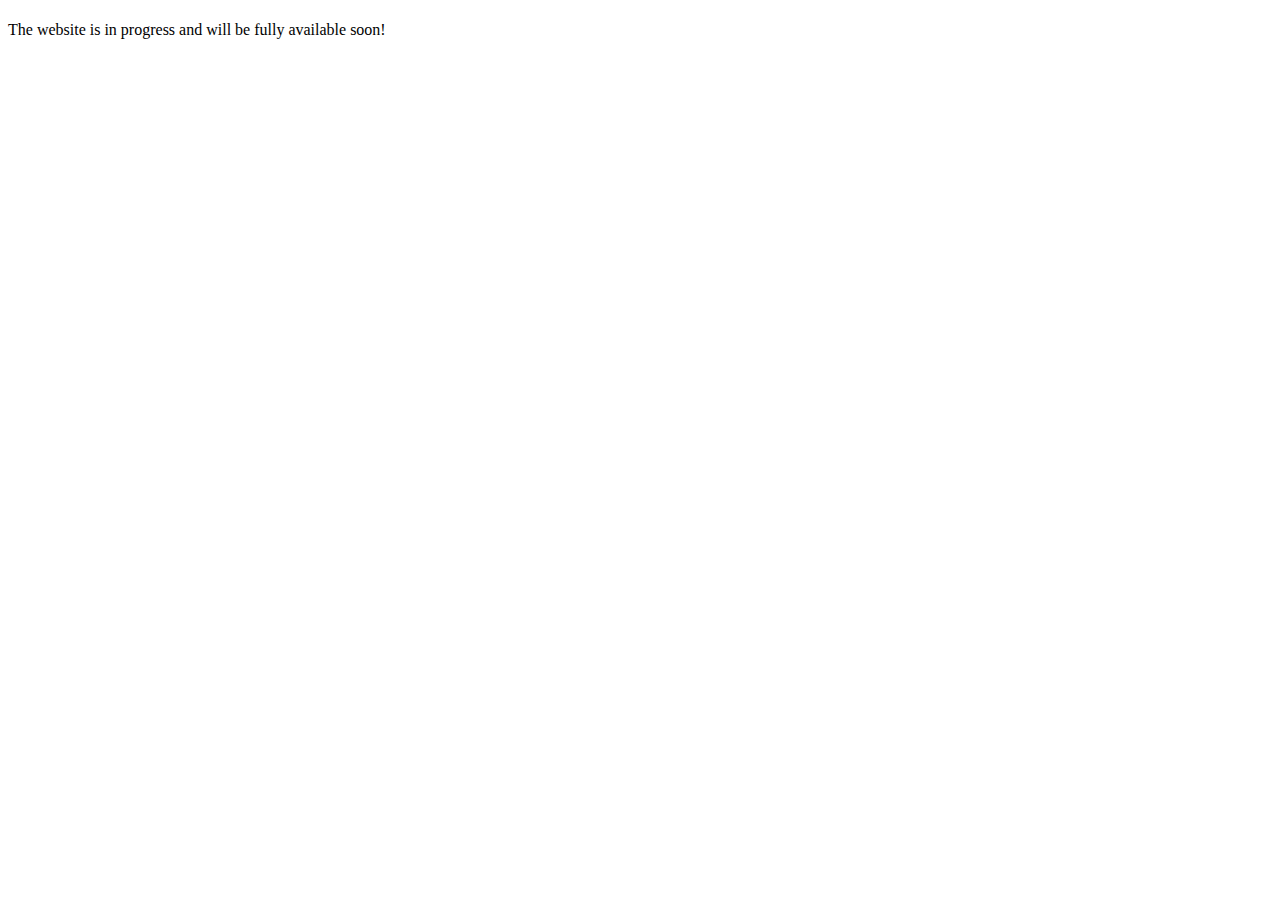
<file: index.html>
<!DOCTYPE html>
<html lang="en">
<head>
  <meta charset="UTF-8">
  <title>Welcome to Black Truck Landscaping LLC Website</title>
</head>
<body>
  <h1></h1>
  <p>The website is in progress and will be fully available soon!</p>
</body>
</html>
</file>
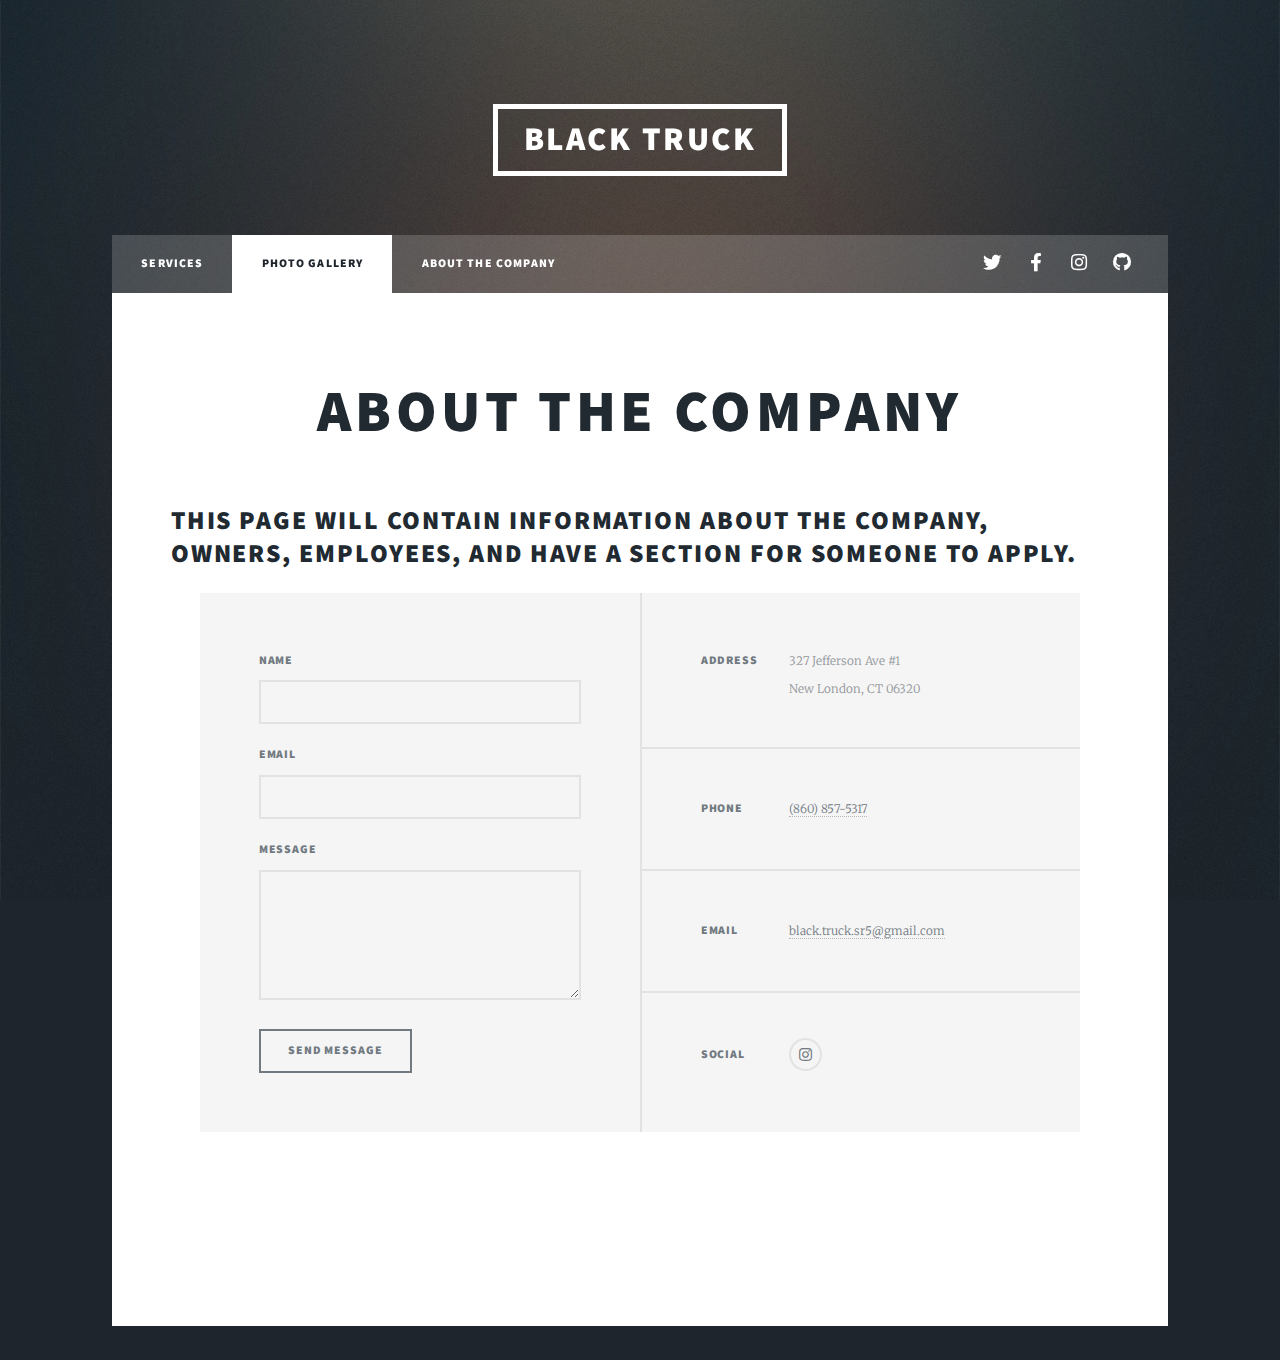
<file: docs/elements.html>
<!DOCTYPE HTML>
<!--
	Massively by HTML5 UP
	html5up.net | @ajlkn
	Free for personal and commercial use under the CCA 3.0 license (html5up.net/license)
-->
<html>
	<head>
		<title>Black Truck Landscaping LLC</title>
		<meta charset="utf-8" />
		<meta name="viewport" content="width=device-width, initial-scale=1, user-scalable=no" />
		<link rel="stylesheet" href="assets/css/main.css" />
		<noscript><link rel="stylesheet" href="assets/css/noscript.css" /></noscript>
	</head>
	<body class="is-preload">

		<!-- Wrapper -->
			<div id="wrapper">

				<!-- Header -->
					<header id="header">
						<a href="index.html" class="logo">Black Truck</a>
					</header>

				<!-- Nav -->
					<nav id="nav">
						<ul class="links">
							<li><a href="index.html">Services</a></li>
							<li class="active"><a href="generic.html">Photo Gallery</a></li>
							<li><a href="elements.html">About the Company</a></li>
						</ul>
						<ul class="icons">
							<li><a href="#" class="icon brands fa-twitter"><span class="label">Twitter</span></a></li>
							<li><a href="#" class="icon brands fa-facebook-f"><span class="label">Facebook</span></a></li>
							<li><a href="#" class="icon brands fa-instagram"><span class="label">Instagram</span></a></li>
							<li><a href="#" class="icon brands fa-github"><span class="label">GitHub</span></a></li>
						</ul>
					</nav>

				<!-- Main -->
					<div id="main">

						<!-- Post -->
							<section class="post">
								<header class="major">
									<h1>About the Company</h1>
								</header>

								<!-- Text stuff -->
									<h2>This page will contain information about the company, owners, employees, and have a section for someone to apply. </h2>
									<!-- <p>This is <b>bold</b> and this is <strong>strong</strong>. This is <i>italic</i> and this is <em>emphasized</em>.
									This is <sup>superscript</sup> text and this is <sub>subscript</sub> text.
									This is <u>underlined</u> and this is code: <code>for (;;) { ... }</code>.
									Finally, this is a <a href="#">link</a>.</p>
									<hr />
									<h2>Heading Level 2</h2>
									<h3>Heading Level 3</h3>
									<h4>Heading Level 4</h4>
									<h5>Heading Level 5</h5>
									<h6>Heading Level 6</h6>
									<hr />
									<header>
										<h2>Heading with a Subtitle</h2>
										<p>Lorem ipsum dolor sit amet nullam id egestas urna aliquam</p>
									</header>
									<p>Nunc lacinia ante nunc ac lobortis. Interdum adipiscing gravida odio porttitor sem non mi integer non faucibus ornare mi ut ante amet placerat aliquet. Volutpat eu sed ante lacinia sapien lorem accumsan varius montes viverra nibh in adipiscing blandit tempus accumsan.</p>
									<header>
										<h3>Heading with a Subtitle</h3>
										<p>Lorem ipsum dolor sit amet nullam id egestas urna aliquam</p>
									</header>
									<p>Nunc lacinia ante nunc ac lobortis. Interdum adipiscing gravida odio porttitor sem non mi integer non faucibus ornare mi ut ante amet placerat aliquet. Volutpat eu sed ante lacinia sapien lorem accumsan varius montes viverra nibh in adipiscing blandit tempus accumsan.</p>
									<header>
										<h4>Heading with a Subtitle</h4>
										<p>Lorem ipsum dolor sit amet nullam id egestas urna aliquam</p>
									</header>
									<p>Nunc lacinia ante nunc ac lobortis. Interdum adipiscing gravida odio porttitor sem non mi integer non faucibus ornare mi ut ante amet placerat aliquet. Volutpat eu sed ante lacinia sapien lorem accumsan varius montes viverra nibh in adipiscing blandit tempus accumsan.</p>

									<hr />

								<!-- Lists
									<h2>Lists</h2>
									<div class="row">
										<div class="col-6 col-12-small">

											<h3>Unordered</h3>
											<ul>
												<li>Dolor pulvinar etiam.</li>
												<li>Sagittis lorem eleifend.</li>
												<li>Felis feugiat dolore viverra.</li>
												<li>Dolor pulvinar etiam.</li>
											</ul>

											<h3>Alternate</h3>
											<ul class="alt">
												<li>Dolor pulvinar etiam etiam.</li>
												<li>Sagittis adipiscing eleifend.</li>
												<li>Felis enim dolore viverra.</li>
												<li>Dolor pulvinar etiam etiam.</li>
											</ul>

										</div>
										<div class="col-6 col-12-small">

											<h3>Ordered</h3>
											<ol>
												<li>Dolor pulvinar etiam.</li>
												<li>Etiam vel felis at viverra.</li>
												<li>Felis enim feugiat magna.</li>
												<li>Etiam vel felis nullam.</li>
												<li>Felis enim et tempus.</li>
											</ol>

											<h3>Icons</h3>
											<ul class="icons">
												<li><a href="#" class="icon brands fa-twitter"><span class="label">Twitter</span></a></li>
												<li><a href="#" class="icon brands fa-facebook-f"><span class="label">Facebook</span></a></li>
												<li><a href="#" class="icon brands fa-instagram"><span class="label">Instagram</span></a></li>
												<li><a href="#" class="icon brands fa-github"><span class="label">Github</span></a></li>
												<li><a href="#" class="icon brands fa-dribbble"><span class="label">Dribbble</span></a></li>
											</ul>
											<ul class="icons alt">
												<li><a href="#" class="icon brands alt fa-twitter"><span class="label">Twitter</span></a></li>
												<li><a href="#" class="icon brands alt fa-facebook-f"><span class="label">Facebook</span></a></li>
												<li><a href="#" class="icon brands alt fa-instagram"><span class="label">Instagram</span></a></li>
												<li><a href="#" class="icon brands alt fa-github"><span class="label">Github</span></a></li>
												<li><a href="#" class="icon brands alt fa-dribbble"><span class="label">Dribbble</span></a></li>
											</ul>

										</div>
									</div>
									<h3>Definition</h3>
									<dl>
										<dt>Item 1</dt>
										<dd>
											<p>Lorem ipsum dolor vestibulum ante ipsum primis in faucibus vestibulum. Blandit adipiscing eu felis iaculis volutpat ac adipiscing accumsan eu faucibus. Integer ac pellentesque praesent.</p>
										</dd>
										<dt>Item 2</dt>
										<dd>
											<p>Lorem ipsum dolor vestibulum ante ipsum primis in faucibus vestibulum. Blandit adipiscing eu felis iaculis volutpat ac adipiscing accumsan eu faucibus. Integer ac pellentesque praesent.</p>
										</dd>
										<dt>Item 3</dt>
										<dd>
											<p>Lorem ipsum dolor vestibulum ante ipsum primis in faucibus vestibulum. Blandit adipiscing eu felis iaculis volutpat ac adipiscing accumsan eu faucibus. Integer ac pellentesque praesent.</p>
										</dd>
									</dl>

									<h3>Actions</h3>
									<ul class="actions">
										<li><a href="#" class="button primary">Primary</a></li>
										<li><a href="#" class="button">Default</a></li>
									</ul>
									<ul class="actions small">
										<li><a href="#" class="button primary small">Small</a></li>
										<li><a href="#" class="button small">Small</a></li>
									</ul>
									<div class="row">
										<div class="col-6 col-12-small">
											<ul class="actions stacked">
												<li><a href="#" class="button primary">Default</a></li>
												<li><a href="#" class="button">Default</a></li>
											</ul>
										</div>
										<div class="col-6 col-12-small">
											<ul class="actions stacked">
												<li><a href="#" class="button primary small">Small</a></li>
												<li><a href="#" class="button small">Small</a></li>
											</ul>
										</div>
									</div>
									<div class="row">
										<div class="col-6 col-12-small">
											<ul class="actions stacked">
												<li><a href="#" class="button primary fit">Default</a></li>
												<li><a href="#" class="button fit">Default</a></li>
											</ul>
										</div>
										<div class="col-6 col-12-small">
											<ul class="actions stacked">
												<li><a href="#" class="button primary small fit">Small</a></li>
												<li><a href="#" class="button small fit">Small</a></li>
											</ul>
										</div>
									</div>

									<hr />

								<!-- Blockquote -->
									<!-- <h2>Blockquote</h2>
									<blockquote>Fringilla nisl. Donec accumsan interdum nisi, quis tincidunt felis sagittis eget tempus euismod. Vestibulum ante ipsum primis in faucibus vestibulum. Blandit adipiscing eu felis iaculis volutpat ac adipiscing accumsan faucibus. Vestibulum ante ipsum primis in faucibus vestibulum. Blandit adipiscing eu felis.</blockquote>

									<hr /> -->

								<!-- Table -->
									<!-- <h2>Table</h2> -->
<!-- 
									<h3>Default</h3>
									<div class="table-wrapper">
										<table>
											<thead>
												<tr>
													<th>Name</th>
													<th>Description</th>
													<th>Price</th>
												</tr>
											</thead>
											<tbody>
												<tr>
													<td>Item 1</td>
													<td>Ante turpis integer aliquet porttitor.</td>
													<td>29.99</td>
												</tr>
												<tr>
													<td>Item 2</td>
													<td>Vis ac commodo adipiscing arcu aliquet.</td>
													<td>19.99</td>
												</tr>
												<tr>
													<td>Item 3</td>
													<td> Morbi faucibus arcu accumsan lorem.</td>
													<td>29.99</td>
												</tr>
												<tr>
													<td>Item 4</td>
													<td>Vitae integer tempus condimentum.</td>
													<td>19.99</td>
												</tr>
												<tr>
													<td>Item 5</td>
													<td>Ante turpis integer aliquet porttitor.</td>
													<td>29.99</td>
												</tr>
											</tbody>
											<tfoot>
												<tr>
													<td colspan="2"></td>
													<td>100.00</td>
												</tr>
											</tfoot>
										</table>
									</div> --> 

									<!-- <h3>Alternate</h3>
									<div class="table-wrapper">
										<table class="alt">
											<thead>
												<tr>
													<th>Name</th>
													<th>Description</th>
													<th>Price</th>
												</tr>
											</thead>
											<tbody>
												<tr>
													<td>Item 1</td>
													<td>Ante turpis integer aliquet porttitor.</td>
													<td>29.99</td>
												</tr>
												<tr>
													<td>Item 2</td>
													<td>Vis ac commodo adipiscing arcu aliquet.</td>
													<td>19.99</td>
												</tr>
												<tr>
													<td>Item 3</td>
													<td> Morbi faucibus arcu accumsan lorem.</td>
													<td>29.99</td>
												</tr>
												<tr>
													<td>Item 4</td>
													<td>Vitae integer tempus condimentum.</td>
													<td>19.99</td>
												</tr>
												<tr>
													<td>Item 5</td>
													<td>Ante turpis integer aliquet porttitor.</td>
													<td>29.99</td>
												</tr>
											</tbody>
											<tfoot>
												<tr>
													<td colspan="2"></td>
													<td>100.00</td>
												</tr>
											</tfoot>
										</table>
									</div>

									<hr /> -->

								<!-- Buttons -->
									<!-- <h2>Buttons</h2>
									<ul class="actions">
										<li><a href="#" class="button primary">Primary</a></li>
										<li><a href="#" class="button">Default</a></li>
									</ul>
									<ul class="actions">
										<li><a href="#" class="button primary large">Large</a></li>
										<li><a href="#" class="button">Default</a></li>
										<li><a href="#" class="button small">Small</a></li>
									</ul>
									<ul class="actions fit">
										<li><a href="#" class="button primary fit">Fit</a></li>
										<li><a href="#" class="button fit">Fit</a></li>
									</ul>
									<ul class="actions fit small">
										<li><a href="#" class="button primary fit small">Fit + Small</a></li>
										<li><a href="#" class="button fit small">Fit + Small</a></li>
									</ul>
									<ul class="actions">
										<li><a href="#" class="button primary icon solid fa-search">Icon</a></li>
										<li><a href="#" class="button icon solid fa-download">Icon</a></li>
									</ul>
									<ul class="actions">
										<li><span class="button primary disabled">Primary</span></li>
										<li><span class="button disabled">Default</span></li>
									</ul>

									<hr /> -->

								<!-- Form -->
									<!-- <h2>Form</h2>

									<form method="post" action="#">
										<div class="row gtr-uniform">
											<div class="col-6 col-12-xsmall">
												<input type="text" name="demo-name" id="demo-name" value="" placeholder="Name" />
											</div>
											<div class="col-6 col-12-xsmall">
												<input type="email" name="demo-email" id="demo-email" value="" placeholder="Email" />
											</div>
											 Break
											<div class="col-12">
												<select name="demo-category" id="demo-category">
													<option value="">- Category -</option>
													<option value="1">Manufacturing</option>
													<option value="1">Shipping</option>
													<option value="1">Administration</option>
													<option value="1">Human Resources</option>
												</select>
											</div> -->
											<!-- Break -->
											<!-- <div class="col-4 col-12-small">
												<input type="radio" id="demo-priority-low" name="demo-priority" checked>
												<label for="demo-priority-low">Low</label>
											</div>
											<div class="col-4 col-12-small">
												<input type="radio" id="demo-priority-normal" name="demo-priority">
												<label for="demo-priority-normal">Normal</label>
											</div>
											<div class="col-4 col-12-small">
												<input type="radio" id="demo-priority-high" name="demo-priority">
												<label for="demo-priority-high">High</label>
											</div> -->
											<!-- Break -->
											<!-- <div class="col-6 col-12-small">
												<input type="checkbox" id="demo-copy" name="demo-copy">
												<label for="demo-copy">Email me a copy</label>
											</div>
											<div class="col-6 col-12-small">
												<input type="checkbox" id="demo-human" name="demo-human" checked>
												<label for="demo-human">I am a human</label>
											</div> -->
											<!-- Break -->
											<!-- <div class="col-12">
												<textarea name="demo-message" id="demo-message" placeholder="Enter your message" rows="6"></textarea>
											</div>
											Break
											<div class="col-12">
												<ul class="actions">
													<li><input type="submit" value="Send Message" class="primary" /></li>
													<li><input type="reset" value="Reset" /></li>
												</ul>
											</div>
										</div>
									</form> --> 

									<!-- <hr /> -->

								<!-- Image -->
									<!-- <h2>Image</h2>

									<h3>Fit</h3>
									<span class="image fit"><img src="images/pic01.jpg" alt="" /></span>
									<div class="box alt">
										<div class="row gtr-50 gtr-uniform">
											<div class="col-4"><span class="image fit"><img src="images/pic02.jpg" alt="" /></span></div>
											<div class="col-4"><span class="image fit"><img src="images/pic03.jpg" alt="" /></span></div>
											<div class="col-4"><span class="image fit"><img src="images/pic04.jpg" alt="" /></span></div> -->
											<!-- Break -->
											<!-- <div class="col-4"><span class="image fit"><img src="images/pic04.jpg" alt="" /></span></div>
											<div class="col-4"><span class="image fit"><img src="images/pic02.jpg" alt="" /></span></div>
											<div class="col-4"><span class="image fit"><img src="images/pic03.jpg" alt="" /></span></div> -->
											<!-- Break -->
											<!-- <div class="col-4"><span class="image fit"><img src="images/pic03.jpg" alt="" /></span></div>
											<div class="col-4"><span class="image fit"><img src="images/pic04.jpg" alt="" /></span></div>
											<div class="col-4"><span class="image fit"><img src="images/pic02.jpg" alt="" /></span></div>
										</div> -->
									<!-- </div>

									<h3>Left &amp; Right</h3>
									<p><span class="image left"><img src="images/pic08.jpg" alt="" /></span>Lorem ipsum dolor sit accumsan interdum nisi, quis tincidunt felis sagittis eget. tempus euismod. Vestibulum ante ipsum primis in faucibus vestibulum. Blandit adipiscing eu felis iaculis volutpat ac adipiscing accumsan eu faucibus. Integer ac pellentesque praesent tincidunt felis sagittis eget. tempus euismod. Vestibulum ante ipsum primis sagittis eget. tempus euismod. Vestibulum ante ipsum primis in faucibus vestibulum. Blandit adipiscing eu felis iaculis volutpat ac adipiscing accumsan eu faucibus. Integer ac pellentesque praesent tincidunt felis sagittis eget. tempus euismod. Vestibulum ante ipsum primis in faucibus vestibulum. Blandit adipiscing eu felis iaculis volutpat ac adipiscing accumsan eu faucibus. Integer ac pellentesque praesent. Vestibulum ante ipsum primis in faucibus magna blandit adipiscing eu felis iaculis.</p>
									<p><span class="image right"><img src="images/pic09.jpg" alt="" /></span>Lorem ipsum dolor sit accumsan interdum nisi, quis tincidunt felis sagittis eget. tempus euismod. Vestibulum ante ipsum primis in faucibus vestibulum. Blandit adipiscing eu felis iaculis volutpat ac adipiscing accumsan eu faucibus. Integer ac pellentesque praesent tincidunt felis sagittis eget. tempus euismod. Vestibulum ante ipsum primis sagittis eget. tempus euismod. Vestibulum ante ipsum primis in faucibus vestibulum. Blandit adipiscing eu felis iaculis volutpat ac adipiscing accumsan eu faucibus. Integer ac pellentesque praesent tincidunt felis sagittis eget. tempus euismod. Vestibulum ante ipsum primis in faucibus vestibulum. Blandit adipiscing eu felis iaculis volutpat ac adipiscing accumsan eu faucibus. Integer ac pellentesque praesent. Vestibulum ante ipsum primis in faucibus magna blandit adipiscing eu felis iaculis.</p>

									<hr /> -->

								<!-- Box -->
									<!-- <h2>Box</h2>
									<div class="box">
										<p>Felis sagittis eget tempus primis in faucibus vestibulum. Blandit adipiscing eu felis iaculis volutpat ac adipiscing accumsan eu faucibus. Integer ac pellentesque praesent tincidunt felis sagittis eget. tempus euismod. Magna sed etiam ante ipsum primis in faucibus vestibulum. Blandit adipiscing eu ipsum primis in faucibus vestibulum. Blandit adipiscing eu felis iaculis volutpat ac adipiscing accumsan eu faucibus lorem ipsum dolor sit amet nullam. Integer ac pellentesque praesent tincidunt felis sagittis eget. tempus euismod. Vestibulum ante ipsum primis sagittis eget. tempus euismod. Vestibulum ante ipsum primis in faucibus vestibulum. Blandit adipiscing eu felis iaculis volutpat ac adipiscing accumsan eu faucibus. Integer ac pellentesque praesent tincidunt felis sagittis eget. tempus euismod. Vestibulum ante ipsum primis in faucibus vestibulum. Blandit adipiscing eu felis iaculis volutpat ac adipiscing accumsan eu faucibus. Integer ac pellentesque praesent. Vestibulum ante ipsum primis in faucibus magna blandit adipiscing eu felis iaculis volutpat lorem ipsum dolor.</p>
									</div>

									<hr /> -->

								<!-- Preformatted Code -->
									<!-- <h2>Preformatted</h2>
									<pre><code>i = 0;

while (!deck.isInOrder()) {
    print 'Iteration ' + i;
    deck.shuffle();
    i++;
}

print 'It took ' + i + ' iterations to sort the deck.';
</code></pre>

							</section>

					</div> -->

					<!-- Footer -->
					<footer id="footer">
						<section>
							<form method="post" action="#">
								<div class="fields">
									<div class="field">
										<label for="name">Name</label>
										<input type="text" name="name" id="name" />
									</div>
									<div class="field">
										<label for="email">Email</label>
										<input type="text" name="email" id="email" />
									</div>
									<div class="field">
										<label for="message">Message</label>
										<textarea name="message" id="message" rows="3"></textarea>
									</div>
								</div>
								<ul class="actions">
									<li><input type="submit" value="Send Message" /></li>
								</ul>
							</form>
						</section>
						<section class="split contact">
							<section class="alt">
								<h3>Address</h3>
								<p>327 Jefferson Ave #1<br />
								New London, CT 06320</p>
							</section>
							<section>
								<h3>Phone</h3>
								<p><a>(860) 857-5317</a></p>
							</section>
							<section>
								<h3>Email</h3>
								<p><a>black.truck.sr5@gmail.com</a></p>
							</section>
							<section>
								<h3>Social</h3>
								<ul class="icons alt">
									<!-- <li><a href="#" class="icon brands alt fa-twitter"><span class="label">Twitter</span></a></li>
									<li><a href="#" class="icon brands alt fa-facebook-f"><span class="label">Facebook</span></a></li> -->
									<li><a href="#" class="icon brands alt fa-instagram"><span class="label">Instagram</span></a></li>
									<!-- <li><a href="#" class="icon brands alt fa-github"><span class="label">GitHub</span></a></li> -->
								</ul>
							</section>
						</section>
					</footer>


				<!-- Copyright -->
					<div id="copyright">
						<ul><li>&copy; Untitled</li><li>Design: <a href="https://html5up.net">HTML5 UP</a></li></ul>
					</div>

			</div> -->

		<!-- Scripts -->
			<script src="assets/js/jquery.min.js"></script>
			<script src="assets/js/jquery.scrollex.min.js"></script>
			<script src="assets/js/jquery.scrolly.min.js"></script>
			<script src="assets/js/browser.min.js"></script>
			<script src="assets/js/breakpoints.min.js"></script>
			<script src="assets/js/util.js"></script>
			<script src="assets/js/main.js"></script>

	</body>
</html>
</file>
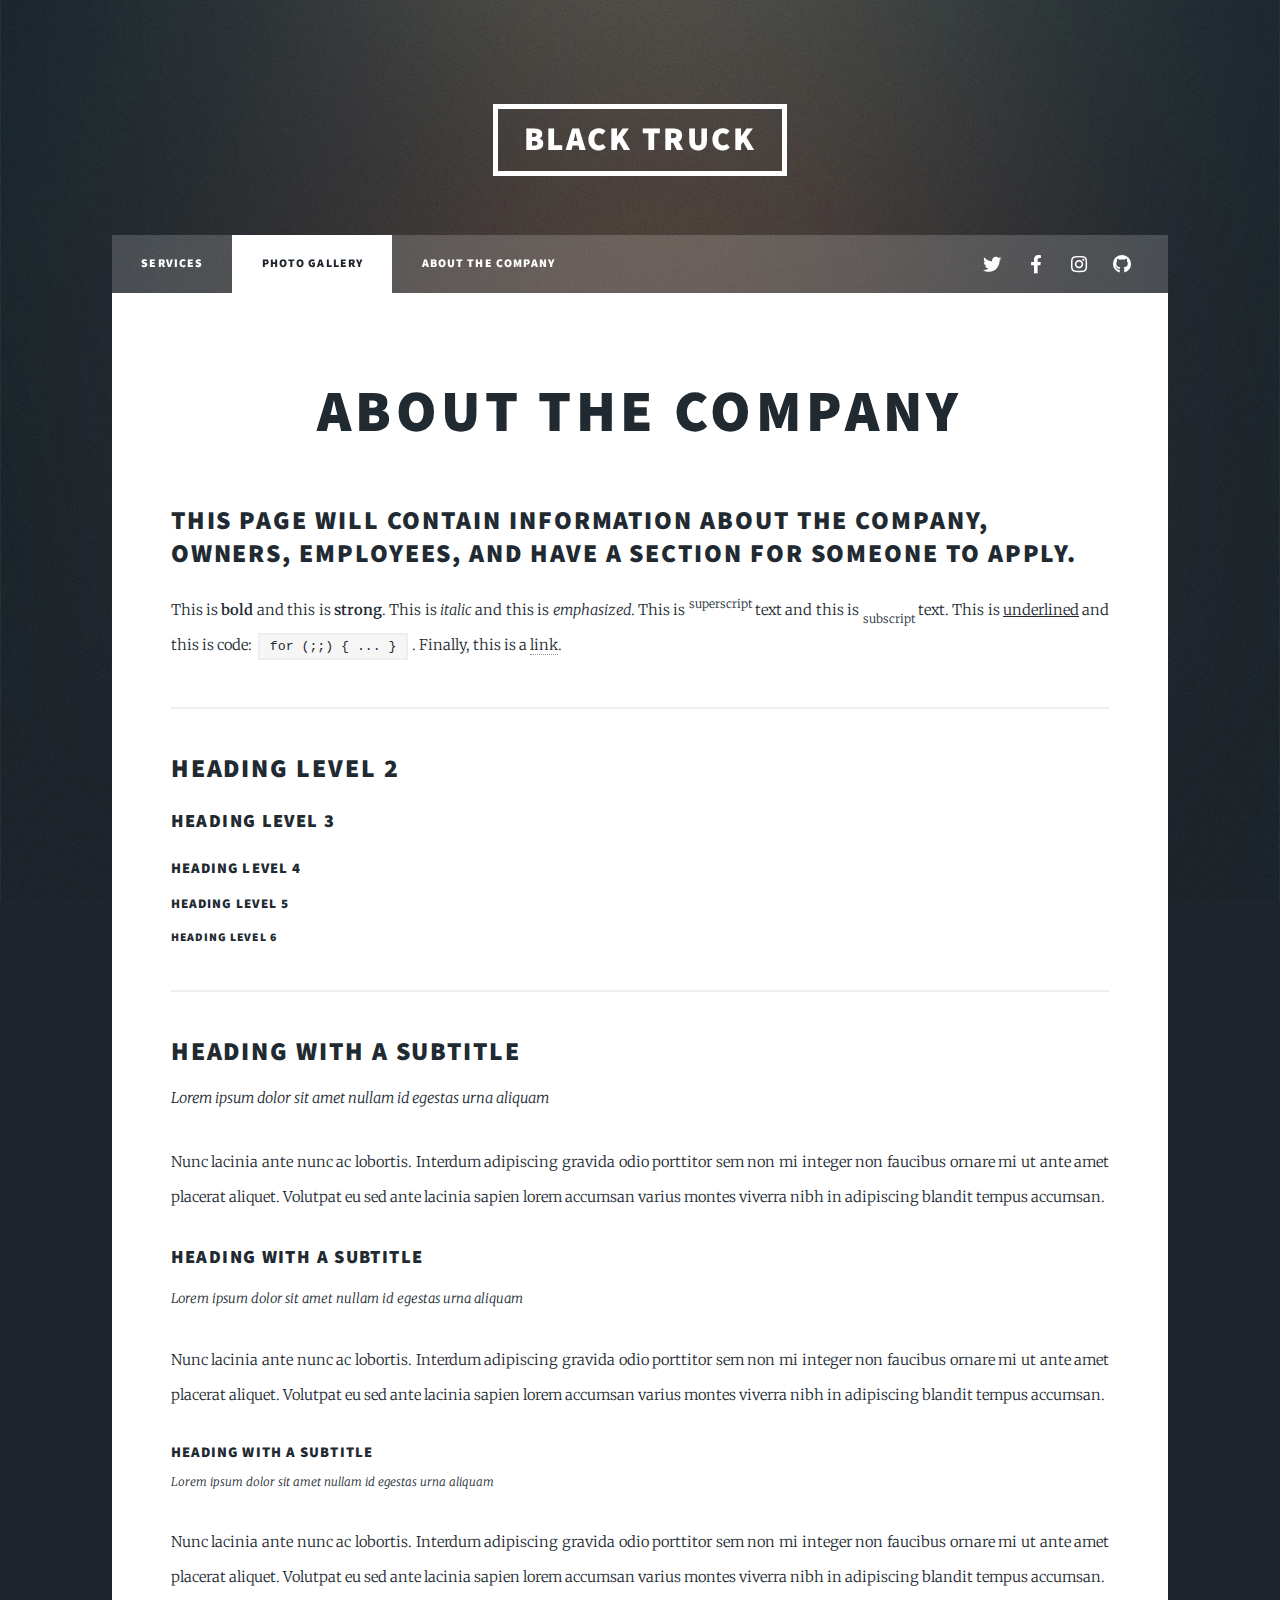
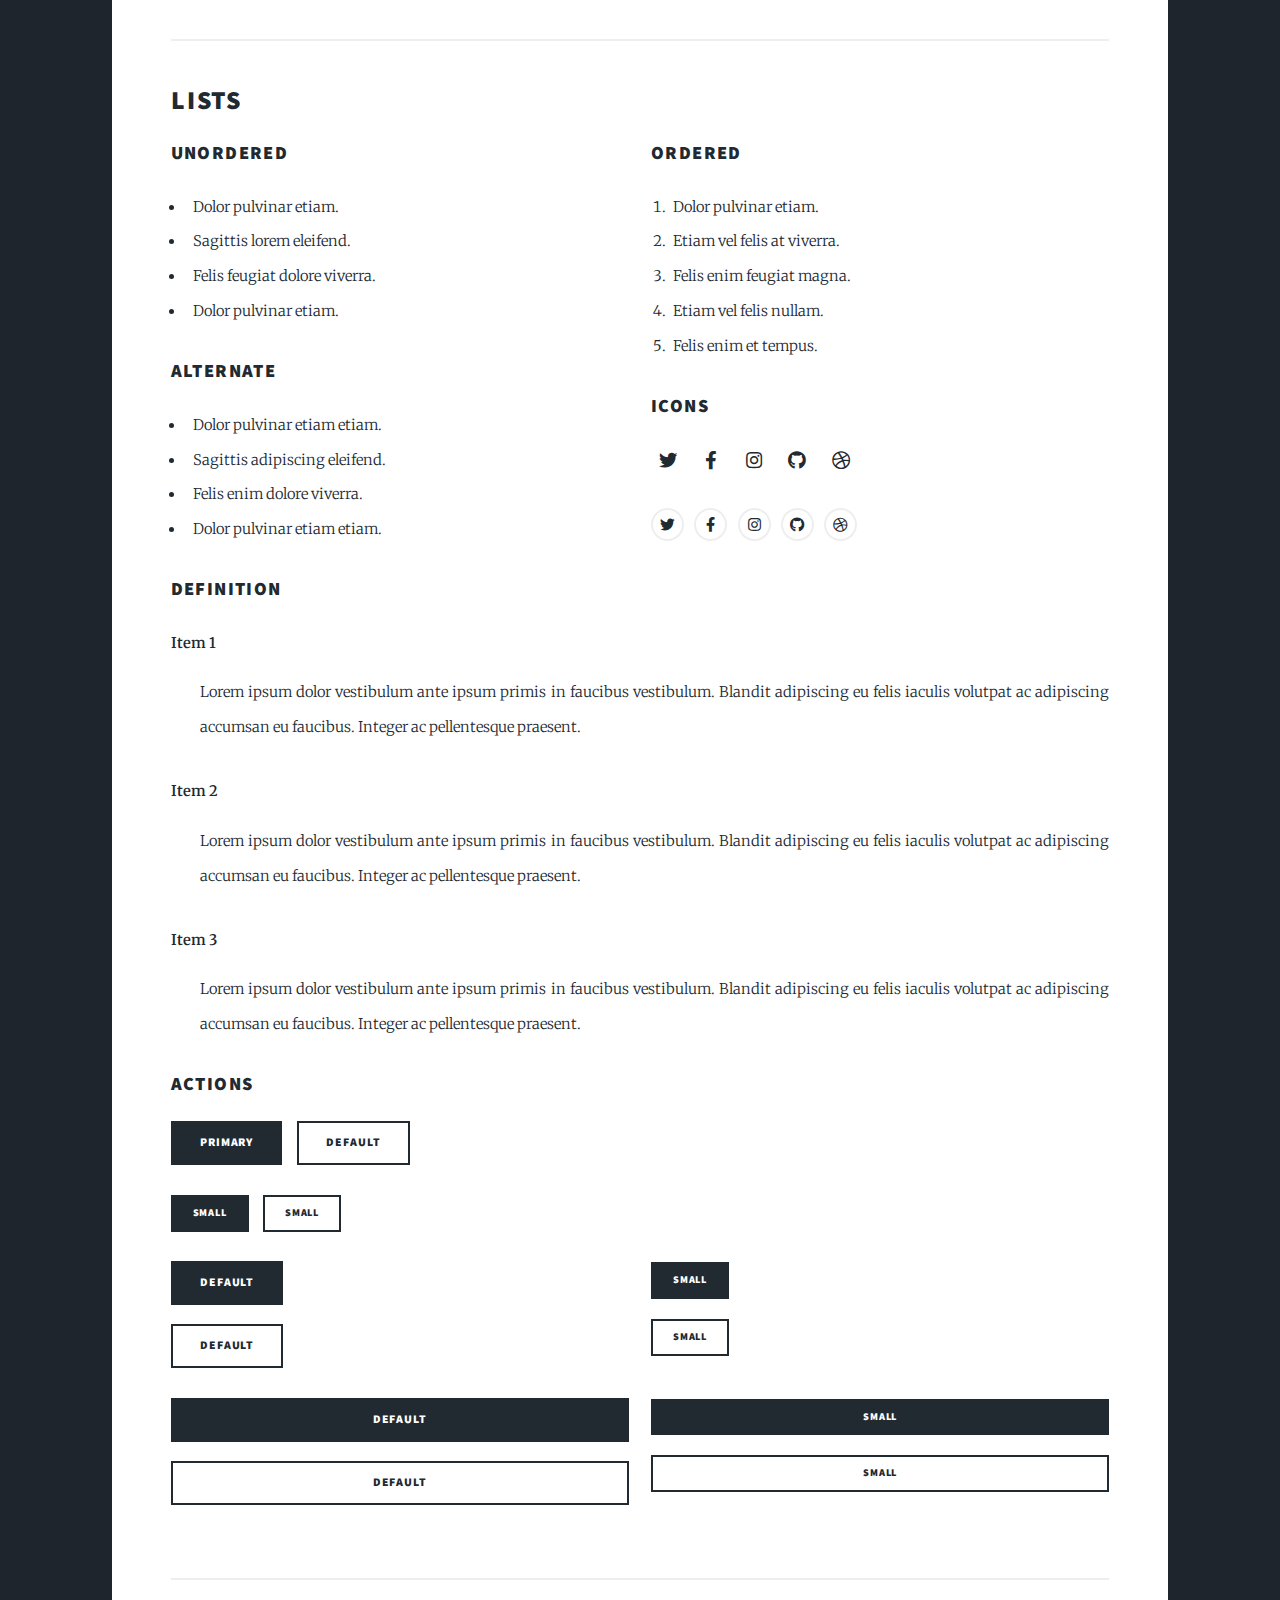
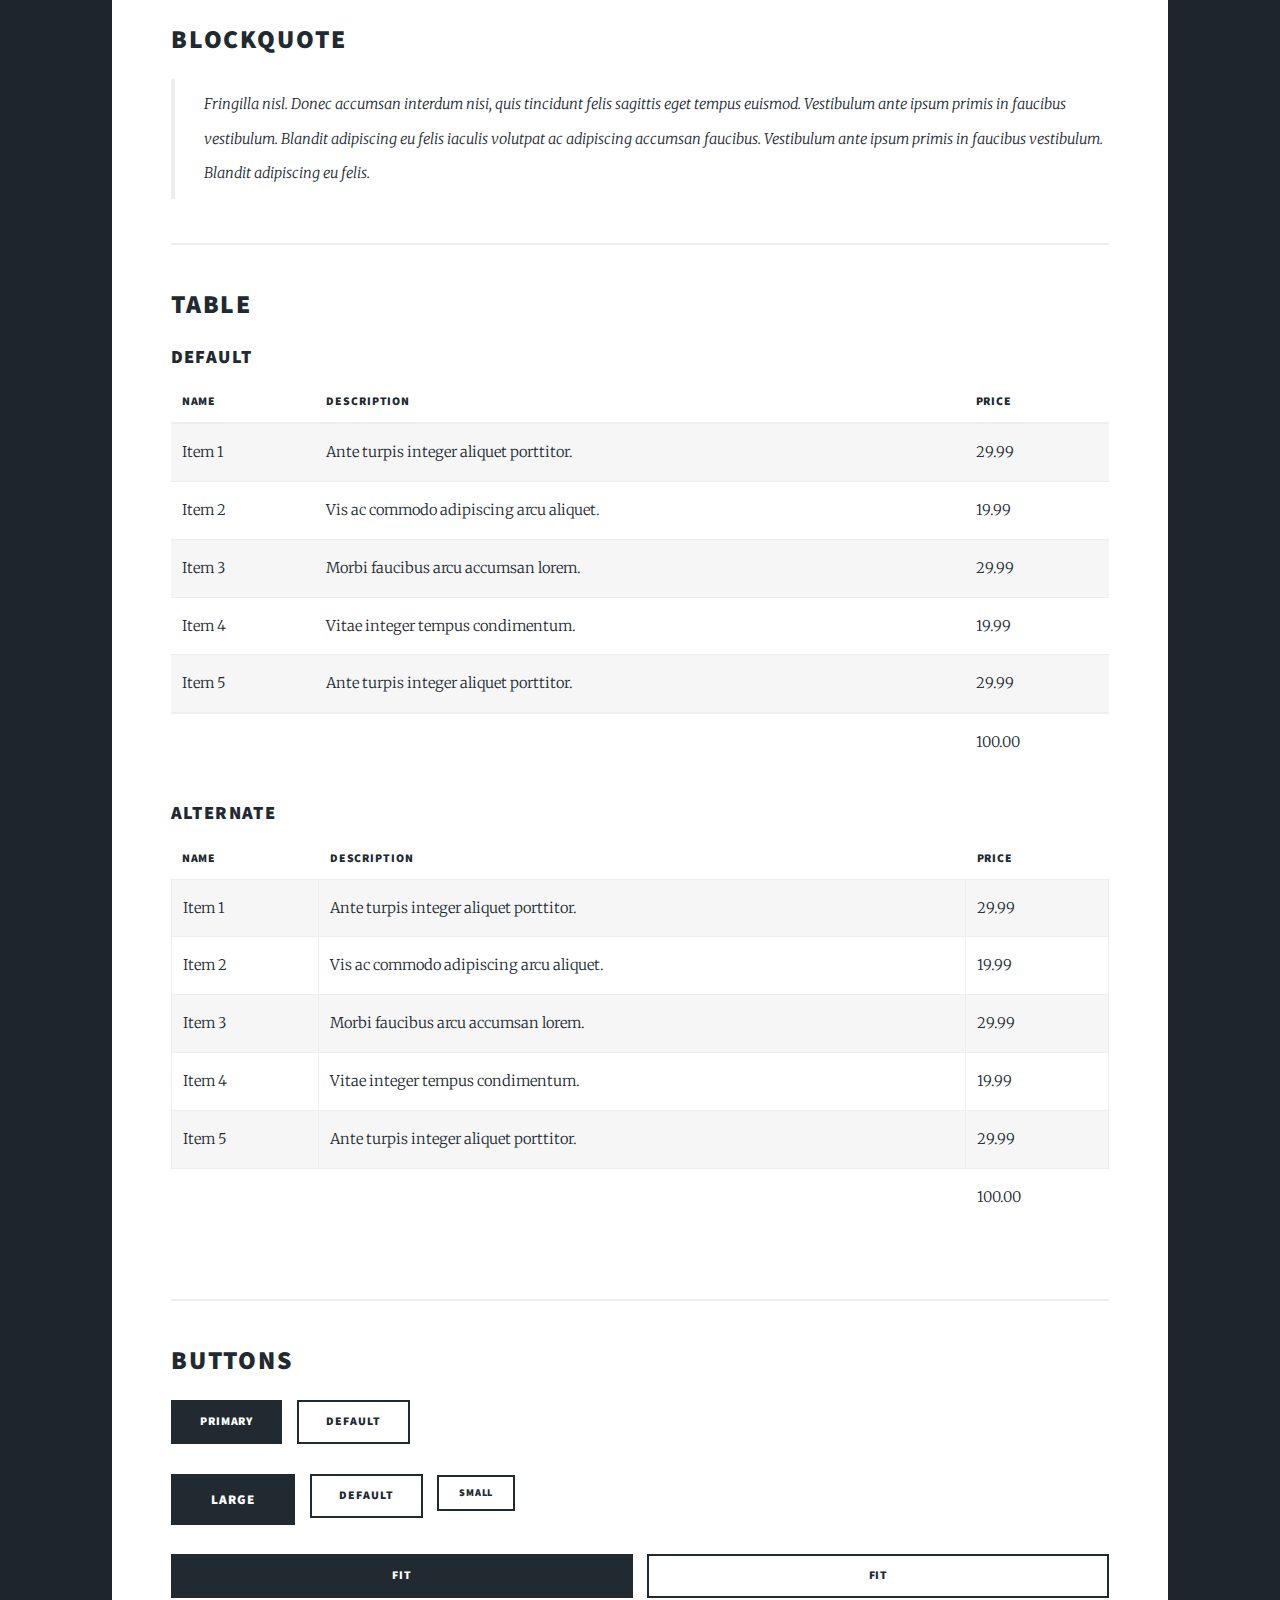
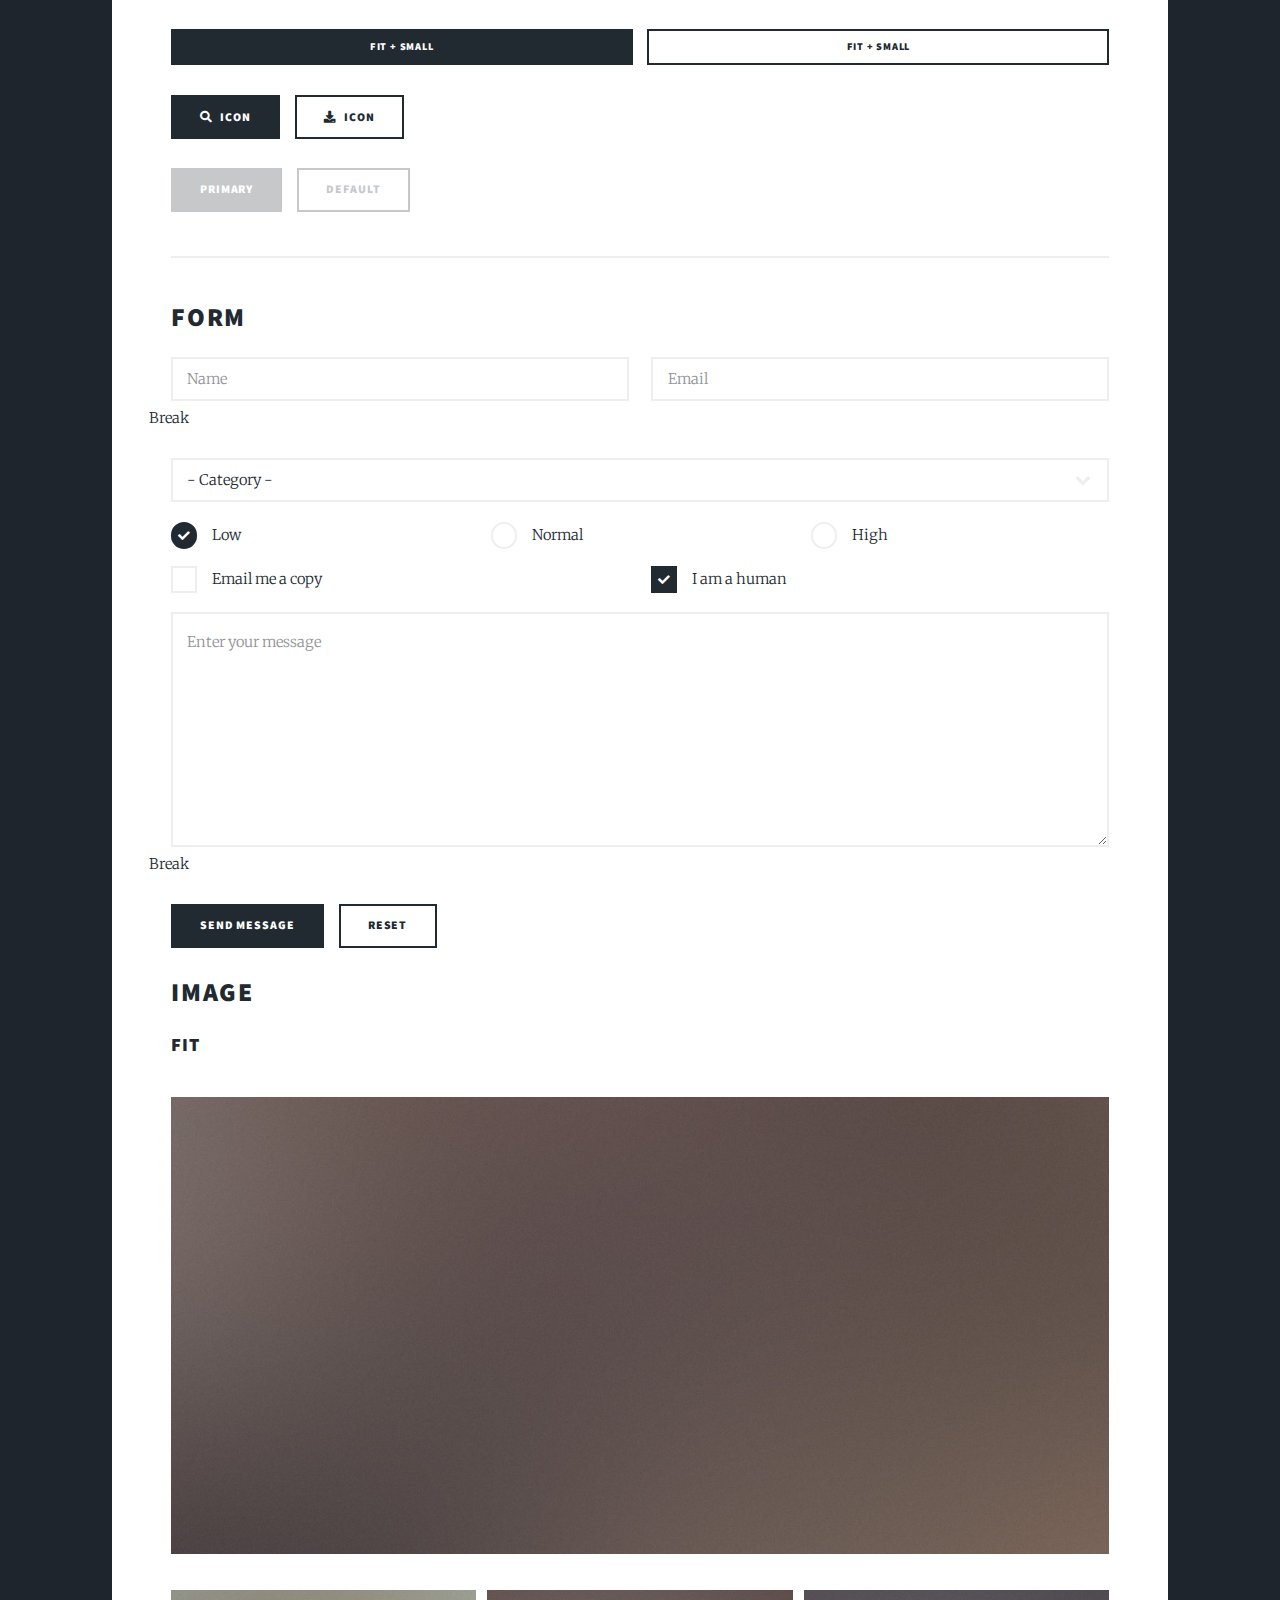
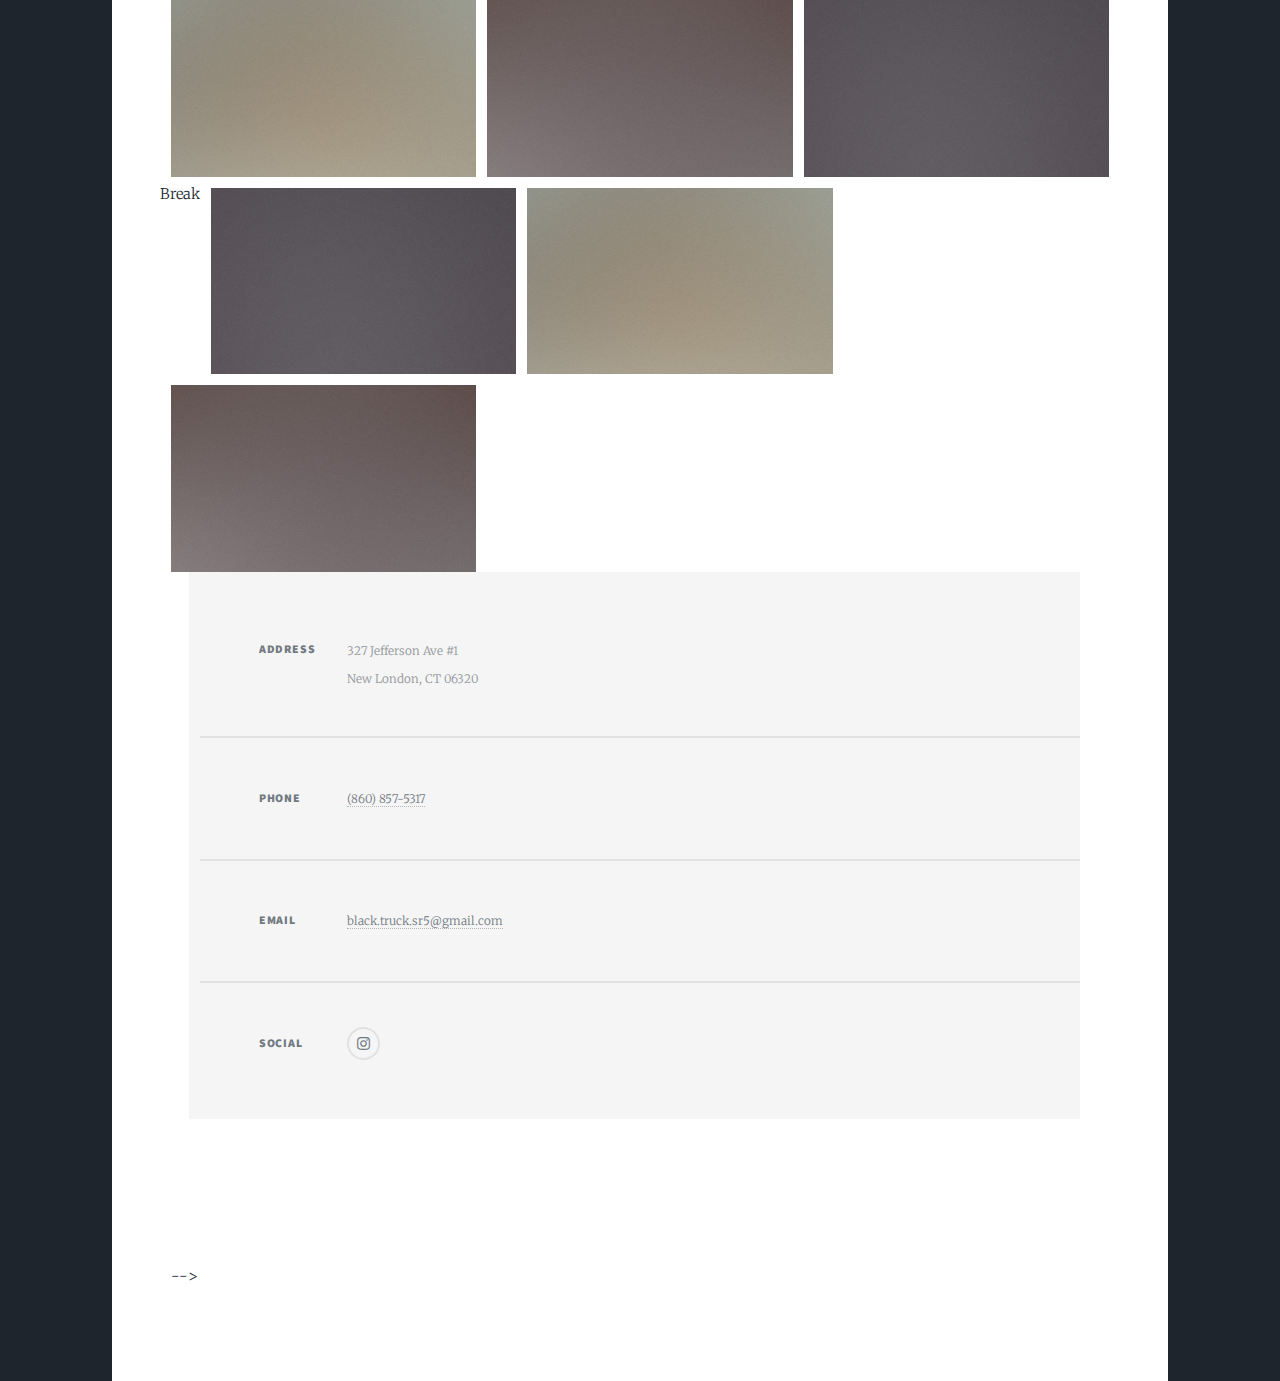
<file: docs/examples.html>
<!--
	Massively by HTML5 UP
	html5up.net | @ajlkn
	Free for personal and commercial use under the CCA 3.0 license (html5up.net/license)
-->
<html>
	<head>
		<title>Black Truck Landscaping LLC</title>
		<meta charset="utf-8" />
		<meta name="viewport" content="width=device-width, initial-scale=1, user-scalable=no" />
		<link rel="stylesheet" href="assets/css/main.css" />
		<noscript><link rel="stylesheet" href="assets/css/noscript.css" /></noscript>
	</head>
	<body class="is-preload">

		<!-- Wrapper -->
			<div id="wrapper">

				<!-- Header -->
					<header id="header">
						<a href="index.html" class="logo">Black Truck</a>
					</header>

				<!-- Nav -->
					<nav id="nav">
						<ul class="links">
							<li><a href="index.html">Services</a></li>
							<li class="active"><a href="generic.html">Photo Gallery</a></li>
							<li><a href="elements.html">About the Company</a></li>
						</ul>
						<ul class="icons">
							<li><a href="#" class="icon brands fa-twitter"><span class="label">Twitter</span></a></li>
							<li><a href="#" class="icon brands fa-facebook-f"><span class="label">Facebook</span></a></li>
							<li><a href="#" class="icon brands fa-instagram"><span class="label">Instagram</span></a></li>
							<li><a href="#" class="icon brands fa-github"><span class="label">GitHub</span></a></li>
						</ul>
					</nav>

				<!-- Main -->
					<div id="main">

						<!-- Post -->
							<section class="post">
								<header class="major">
									<h1>About the Company</h1>
								</header>

								<!-- Text stuff -->
									<h2>This page will contain information about the company, owners, employees, and have a section for someone to apply. </h2>
									<p>This is <b>bold</b> and this is <strong>strong</strong>. This is <i>italic</i> and this is <em>emphasized</em>.
									This is <sup>superscript</sup> text and this is <sub>subscript</sub> text.
									This is <u>underlined</u> and this is code: <code>for (;;) { ... }</code>.
									Finally, this is a <a href="#">link</a>.</p>
									<hr />
									<h2>Heading Level 2</h2>
									<h3>Heading Level 3</h3>
									<h4>Heading Level 4</h4>
									<h5>Heading Level 5</h5>
									<h6>Heading Level 6</h6>
									<hr />
									<header>
										<h2>Heading with a Subtitle</h2>
										<p>Lorem ipsum dolor sit amet nullam id egestas urna aliquam</p>
									</header>
									<p>Nunc lacinia ante nunc ac lobortis. Interdum adipiscing gravida odio porttitor sem non mi integer non faucibus ornare mi ut ante amet placerat aliquet. Volutpat eu sed ante lacinia sapien lorem accumsan varius montes viverra nibh in adipiscing blandit tempus accumsan.</p>
									<header>
										<h3>Heading with a Subtitle</h3>
										<p>Lorem ipsum dolor sit amet nullam id egestas urna aliquam</p>
									</header>
									<p>Nunc lacinia ante nunc ac lobortis. Interdum adipiscing gravida odio porttitor sem non mi integer non faucibus ornare mi ut ante amet placerat aliquet. Volutpat eu sed ante lacinia sapien lorem accumsan varius montes viverra nibh in adipiscing blandit tempus accumsan.</p>
									<header>
										<h4>Heading with a Subtitle</h4>
										<p>Lorem ipsum dolor sit amet nullam id egestas urna aliquam</p>
									</header>
									<p>Nunc lacinia ante nunc ac lobortis. Interdum adipiscing gravida odio porttitor sem non mi integer non faucibus ornare mi ut ante amet placerat aliquet. Volutpat eu sed ante lacinia sapien lorem accumsan varius montes viverra nibh in adipiscing blandit tempus accumsan.</p>

									<hr />

								<!-- Lists -->
									<h2>Lists</h2>
									<div class="row">
										<div class="col-6 col-12-small">

											<h3>Unordered</h3>
											<ul>
												<li>Dolor pulvinar etiam.</li>
												<li>Sagittis lorem eleifend.</li>
												<li>Felis feugiat dolore viverra.</li>
												<li>Dolor pulvinar etiam.</li>
											</ul>

											<h3>Alternate</h3>
											<ul class="alt">
												<li>Dolor pulvinar etiam etiam.</li>
												<li>Sagittis adipiscing eleifend.</li>
												<li>Felis enim dolore viverra.</li>
												<li>Dolor pulvinar etiam etiam.</li>
											</ul>

										</div>
										<div class="col-6 col-12-small">

											<h3>Ordered</h3>
											<ol>
												<li>Dolor pulvinar etiam.</li>
												<li>Etiam vel felis at viverra.</li>
												<li>Felis enim feugiat magna.</li>
												<li>Etiam vel felis nullam.</li>
												<li>Felis enim et tempus.</li>
											</ol>

											<h3>Icons</h3>
											<ul class="icons">
												<li><a href="#" class="icon brands fa-twitter"><span class="label">Twitter</span></a></li>
												<li><a href="#" class="icon brands fa-facebook-f"><span class="label">Facebook</span></a></li>
												<li><a href="#" class="icon brands fa-instagram"><span class="label">Instagram</span></a></li>
												<li><a href="#" class="icon brands fa-github"><span class="label">Github</span></a></li>
												<li><a href="#" class="icon brands fa-dribbble"><span class="label">Dribbble</span></a></li>
											</ul>
											<ul class="icons alt">
												<li><a href="#" class="icon brands alt fa-twitter"><span class="label">Twitter</span></a></li>
												<li><a href="#" class="icon brands alt fa-facebook-f"><span class="label">Facebook</span></a></li>
												<li><a href="#" class="icon brands alt fa-instagram"><span class="label">Instagram</span></a></li>
												<li><a href="#" class="icon brands alt fa-github"><span class="label">Github</span></a></li>
												<li><a href="#" class="icon brands alt fa-dribbble"><span class="label">Dribbble</span></a></li>
											</ul>

										</div>
									</div>
									<h3>Definition</h3>
									<dl>
										<dt>Item 1</dt>
										<dd>
											<p>Lorem ipsum dolor vestibulum ante ipsum primis in faucibus vestibulum. Blandit adipiscing eu felis iaculis volutpat ac adipiscing accumsan eu faucibus. Integer ac pellentesque praesent.</p>
										</dd>
										<dt>Item 2</dt>
										<dd>
											<p>Lorem ipsum dolor vestibulum ante ipsum primis in faucibus vestibulum. Blandit adipiscing eu felis iaculis volutpat ac adipiscing accumsan eu faucibus. Integer ac pellentesque praesent.</p>
										</dd>
										<dt>Item 3</dt>
										<dd>
											<p>Lorem ipsum dolor vestibulum ante ipsum primis in faucibus vestibulum. Blandit adipiscing eu felis iaculis volutpat ac adipiscing accumsan eu faucibus. Integer ac pellentesque praesent.</p>
										</dd>
									</dl>

									<h3>Actions</h3>
									<ul class="actions">
										<li><a href="#" class="button primary">Primary</a></li>
										<li><a href="#" class="button">Default</a></li>
									</ul>
									<ul class="actions small">
										<li><a href="#" class="button primary small">Small</a></li>
										<li><a href="#" class="button small">Small</a></li>
									</ul>
									<div class="row">
										<div class="col-6 col-12-small">
											<ul class="actions stacked">
												<li><a href="#" class="button primary">Default</a></li>
												<li><a href="#" class="button">Default</a></li>
											</ul>
										</div>
										<div class="col-6 col-12-small">
											<ul class="actions stacked">
												<li><a href="#" class="button primary small">Small</a></li>
												<li><a href="#" class="button small">Small</a></li>
											</ul>
										</div>
									</div>
									<div class="row">
										<div class="col-6 col-12-small">
											<ul class="actions stacked">
												<li><a href="#" class="button primary fit">Default</a></li>
												<li><a href="#" class="button fit">Default</a></li>
											</ul>
										</div>
										<div class="col-6 col-12-small">
											<ul class="actions stacked">
												<li><a href="#" class="button primary small fit">Small</a></li>
												<li><a href="#" class="button small fit">Small</a></li>
											</ul>
										</div>
									</div>

									<hr />

								<!-- Blockquote -->
									<h2>Blockquote</h2>
									<blockquote>Fringilla nisl. Donec accumsan interdum nisi, quis tincidunt felis sagittis eget tempus euismod. Vestibulum ante ipsum primis in faucibus vestibulum. Blandit adipiscing eu felis iaculis volutpat ac adipiscing accumsan faucibus. Vestibulum ante ipsum primis in faucibus vestibulum. Blandit adipiscing eu felis.</blockquote>

									<hr />

								<!-- Table -->
								 <h2>Table</h2> 

									<h3>Default</h3>
									<div class="table-wrapper">
										<table>
											<thead>
												<tr>
													<th>Name</th>
													<th>Description</th>
													<th>Price</th>
												</tr>
											</thead>
											<tbody>
												<tr>
													<td>Item 1</td>
													<td>Ante turpis integer aliquet porttitor.</td>
													<td>29.99</td>
												</tr>
												<tr>
													<td>Item 2</td>
													<td>Vis ac commodo adipiscing arcu aliquet.</td>
													<td>19.99</td>
												</tr>
												<tr>
													<td>Item 3</td>
													<td> Morbi faucibus arcu accumsan lorem.</td>
													<td>29.99</td>
												</tr>
												<tr>
													<td>Item 4</td>
													<td>Vitae integer tempus condimentum.</td>
													<td>19.99</td>
												</tr>
												<tr>
													<td>Item 5</td>
													<td>Ante turpis integer aliquet porttitor.</td>
													<td>29.99</td>
												</tr>
											</tbody>
											<tfoot>
												<tr>
													<td colspan="2"></td>
													<td>100.00</td>
												</tr>
											</tfoot>
										</table>
									</div> 

									 <h3>Alternate</h3>
									<div class="table-wrapper">
										<table class="alt">
											<thead>
												<tr>
													<th>Name</th>
													<th>Description</th>
													<th>Price</th>
												</tr>
											</thead>
											<tbody>
												<tr>
													<td>Item 1</td>
													<td>Ante turpis integer aliquet porttitor.</td>
													<td>29.99</td>
												</tr>
												<tr>
													<td>Item 2</td>
													<td>Vis ac commodo adipiscing arcu aliquet.</td>
													<td>19.99</td>
												</tr>
												<tr>
													<td>Item 3</td>
													<td> Morbi faucibus arcu accumsan lorem.</td>
													<td>29.99</td>
												</tr>
												<tr>
													<td>Item 4</td>
													<td>Vitae integer tempus condimentum.</td>
													<td>19.99</td>
												</tr>
												<tr>
													<td>Item 5</td>
													<td>Ante turpis integer aliquet porttitor.</td>
													<td>29.99</td>
												</tr>
											</tbody>
											<tfoot>
												<tr>
													<td colspan="2"></td>
													<td>100.00</td>
												</tr>
											</tfoot>
										</table>
									</div>

									<hr /> 

								<!-- Buttons -->
									<h2>Buttons</h2>
									<ul class="actions">
										<li><a href="#" class="button primary">Primary</a></li>
										<li><a href="#" class="button">Default</a></li>
									</ul>
									<ul class="actions">
										<li><a href="#" class="button primary large">Large</a></li>
										<li><a href="#" class="button">Default</a></li>
										<li><a href="#" class="button small">Small</a></li>
									</ul>
									<ul class="actions fit">
										<li><a href="#" class="button primary fit">Fit</a></li>
										<li><a href="#" class="button fit">Fit</a></li>
									</ul>
									<ul class="actions fit small">
										<li><a href="#" class="button primary fit small">Fit + Small</a></li>
										<li><a href="#" class="button fit small">Fit + Small</a></li>
									</ul>
									<ul class="actions">
										<li><a href="#" class="button primary icon solid fa-search">Icon</a></li>
										<li><a href="#" class="button icon solid fa-download">Icon</a></li>
									</ul>
									<ul class="actions">
										<li><span class="button primary disabled">Primary</span></li>
										<li><span class="button disabled">Default</span></li>
									</ul>

									<hr /> 

								<!-- Form -->
									<h2>Form</h2>

									<form method="post" action="#">
										<div class="row gtr-uniform">
											<div class="col-6 col-12-xsmall">
												<input type="text" name="demo-name" id="demo-name" value="" placeholder="Name" />
											</div>
											<div class="col-6 col-12-xsmall">
												<input type="email" name="demo-email" id="demo-email" value="" placeholder="Email" />
											</div>
											 Break
											<div class="col-12">
												<select name="demo-category" id="demo-category">
													<option value="">- Category -</option>
													<option value="1">Manufacturing</option>
													<option value="1">Shipping</option>
													<option value="1">Administration</option>
													<option value="1">Human Resources</option>
												</select>
											</div> 
											<!-- Break -->
											 <div class="col-4 col-12-small">
												<input type="radio" id="demo-priority-low" name="demo-priority" checked>
												<label for="demo-priority-low">Low</label>
											</div>
											<div class="col-4 col-12-small">
												<input type="radio" id="demo-priority-normal" name="demo-priority">
												<label for="demo-priority-normal">Normal</label>
											</div>
											<div class="col-4 col-12-small">
												<input type="radio" id="demo-priority-high" name="demo-priority">
												<label for="demo-priority-high">High</label>
											</div>
											<!-- Break -->
											 <div class="col-6 col-12-small">
												<input type="checkbox" id="demo-copy" name="demo-copy">
												<label for="demo-copy">Email me a copy</label>
											</div>
											<div class="col-6 col-12-small">
												<input type="checkbox" id="demo-human" name="demo-human" checked>
												<label for="demo-human">I am a human</label>
											</div> 
											<!-- Break -->
											<div class="col-12">
												<textarea name="demo-message" id="demo-message" placeholder="Enter your message" rows="6"></textarea>
											</div>
											Break
											<div class="col-12">
												<ul class="actions">
													<li><input type="submit" value="Send Message" class="primary" /></li>
													<li><input type="reset" value="Reset" /></li>
												</ul>
											</div>
										</div>
									</form>  

									<!-- <hr /> -->

								<!-- Image -->
									 <h2>Image</h2>

									<h3>Fit</h3>
									<span class="image fit"><img src="images/pic01.jpg" alt="" /></span>
									<div class="box alt">
										<div class="row gtr-50 gtr-uniform">
											<div class="col-4"><span class="image fit"><img src="images/pic02.jpg" alt="" /></span></div>
											<div class="col-4"><span class="image fit"><img src="images/pic03.jpg" alt="" /></span></div>
											<div class="col-4"><span class="image fit"><img src="images/pic04.jpg" alt="" /></span></div> 
											 Break
											 <div class="col-4"><span class="image fit"><img src="images/pic04.jpg" alt="" /></span></div>
											<div class="col-4"><span class="image fit"><img src="images/pic02.jpg" alt="" /></span></div>
											<div class="col-4"><span class="image fit"><img src="images/pic03.jpg" alt="" /></span></div> 
											<!-- Break -->
											<!-- <div class="col-4"><span class="image fit"><img src="images/pic03.jpg" alt="" /></span></div>
											<div class="col-4"><span class="image fit"><img src="images/pic04.jpg" alt="" /></span></div>
											<div class="col-4"><span class="image fit"><img src="images/pic02.jpg" alt="" /></span></div>
										</div> -->
									<!-- </div>

									<h3>Left &amp; Right</h3>
									<p><span class="image left"><img src="images/pic08.jpg" alt="" /></span>Lorem ipsum dolor sit accumsan interdum nisi, quis tincidunt felis sagittis eget. tempus euismod. Vestibulum ante ipsum primis in faucibus vestibulum. Blandit adipiscing eu felis iaculis volutpat ac adipiscing accumsan eu faucibus. Integer ac pellentesque praesent tincidunt felis sagittis eget. tempus euismod. Vestibulum ante ipsum primis sagittis eget. tempus euismod. Vestibulum ante ipsum primis in faucibus vestibulum. Blandit adipiscing eu felis iaculis volutpat ac adipiscing accumsan eu faucibus. Integer ac pellentesque praesent tincidunt felis sagittis eget. tempus euismod. Vestibulum ante ipsum primis in faucibus vestibulum. Blandit adipiscing eu felis iaculis volutpat ac adipiscing accumsan eu faucibus. Integer ac pellentesque praesent. Vestibulum ante ipsum primis in faucibus magna blandit adipiscing eu felis iaculis.</p>
									<p><span class="image right"><img src="images/pic09.jpg" alt="" /></span>Lorem ipsum dolor sit accumsan interdum nisi, quis tincidunt felis sagittis eget. tempus euismod. Vestibulum ante ipsum primis in faucibus vestibulum. Blandit adipiscing eu felis iaculis volutpat ac adipiscing accumsan eu faucibus. Integer ac pellentesque praesent tincidunt felis sagittis eget. tempus euismod. Vestibulum ante ipsum primis sagittis eget. tempus euismod. Vestibulum ante ipsum primis in faucibus vestibulum. Blandit adipiscing eu felis iaculis volutpat ac adipiscing accumsan eu faucibus. Integer ac pellentesque praesent tincidunt felis sagittis eget. tempus euismod. Vestibulum ante ipsum primis in faucibus vestibulum. Blandit adipiscing eu felis iaculis volutpat ac adipiscing accumsan eu faucibus. Integer ac pellentesque praesent. Vestibulum ante ipsum primis in faucibus magna blandit adipiscing eu felis iaculis.</p>

									<hr /> -->

								<!-- Box -->
									<!-- <h2>Box</h2>
									<div class="box">
										<p>Felis sagittis eget tempus primis in faucibus vestibulum. Blandit adipiscing eu felis iaculis volutpat ac adipiscing accumsan eu faucibus. Integer ac pellentesque praesent tincidunt felis sagittis eget. tempus euismod. Magna sed etiam ante ipsum primis in faucibus vestibulum. Blandit adipiscing eu ipsum primis in faucibus vestibulum. Blandit adipiscing eu felis iaculis volutpat ac adipiscing accumsan eu faucibus lorem ipsum dolor sit amet nullam. Integer ac pellentesque praesent tincidunt felis sagittis eget. tempus euismod. Vestibulum ante ipsum primis sagittis eget. tempus euismod. Vestibulum ante ipsum primis in faucibus vestibulum. Blandit adipiscing eu felis iaculis volutpat ac adipiscing accumsan eu faucibus. Integer ac pellentesque praesent tincidunt felis sagittis eget. tempus euismod. Vestibulum ante ipsum primis in faucibus vestibulum. Blandit adipiscing eu felis iaculis volutpat ac adipiscing accumsan eu faucibus. Integer ac pellentesque praesent. Vestibulum ante ipsum primis in faucibus magna blandit adipiscing eu felis iaculis volutpat lorem ipsum dolor.</p>
									</div>

									<hr /> -->

								<!-- Preformatted Code -->
									<!-- <h2>Preformatted</h2>
									<pre><code>i = 0;

while (!deck.isInOrder()) {
    print 'Iteration ' + i;
    deck.shuffle();
    i++;
}

print 'It took ' + i + ' iterations to sort the deck.';
</code></pre>

							</section>

					</div> -->

					<!-- Footer -->
					<footer id="footer">
						<!-- <section>
							<form method="post" action="#">
								<div class="fields">
									<div class="field">
										<label for="name">Name</label>
										<input type="text" name="name" id="name" />
									</div>
									<div class="field">
										<label for="email">Email</label>
										<input type="text" name="email" id="email" />
									</div>
									<div class="field">
										<label for="message">Message</label>
										<textarea name="message" id="message" rows="3"></textarea>
									</div>
								</div>
								<ul class="actions">
									<li><input type="submit" value="Send Message" /></li>
								</ul>
							</form>
						</section> -->
						<section class="split contact">
							<section class="alt">
								<h3>Address</h3>
								<p>327 Jefferson Ave #1<br />
								New London, CT 06320</p>
							</section>
							<section>
								<h3>Phone</h3>
								<p><a>(860) 857-5317</a></p>
							</section>
							<section>
								<h3>Email</h3>
								<p><a>black.truck.sr5@gmail.com</a></p>
							</section>
							<section>
								<h3>Social</h3>
								<ul class="icons alt">
									<!-- <li><a href="#" class="icon brands alt fa-twitter"><span class="label">Twitter</span></a></li>
									<li><a href="#" class="icon brands alt fa-facebook-f"><span class="label">Facebook</span></a></li> -->
									<li><a href="https://www.instagram.com/blacktrucklandscapingllc/" class="icon brands alt fa-instagram"><span class="label">Instagram</span></a></li>
									<!-- <li><a href="#" class="icon brands alt fa-github"><span class="label">GitHub</span></a></li> -->
								</ul>
							</section>
						</section>
					</footer>


				<!-- Copyright -->
					<div id="copyright">
						<ul><li>&copy; Untitled</li><li>Design: <a href="https://html5up.net">HTML5 UP</a></li></ul>
					</div>

			</div> -->

		<!-- Scripts -->
			<script src="assets/js/jquery.min.js"></script>
			<script src="assets/js/jquery.scrollex.min.js"></script>
			<script src="assets/js/jquery.scrolly.min.js"></script>
			<script src="assets/js/browser.min.js"></script>
			<script src="assets/js/breakpoints.min.js"></script>
			<script src="assets/js/util.js"></script>
			<script src="assets/js/main.js"></script>

	</body>
</html>
</file>
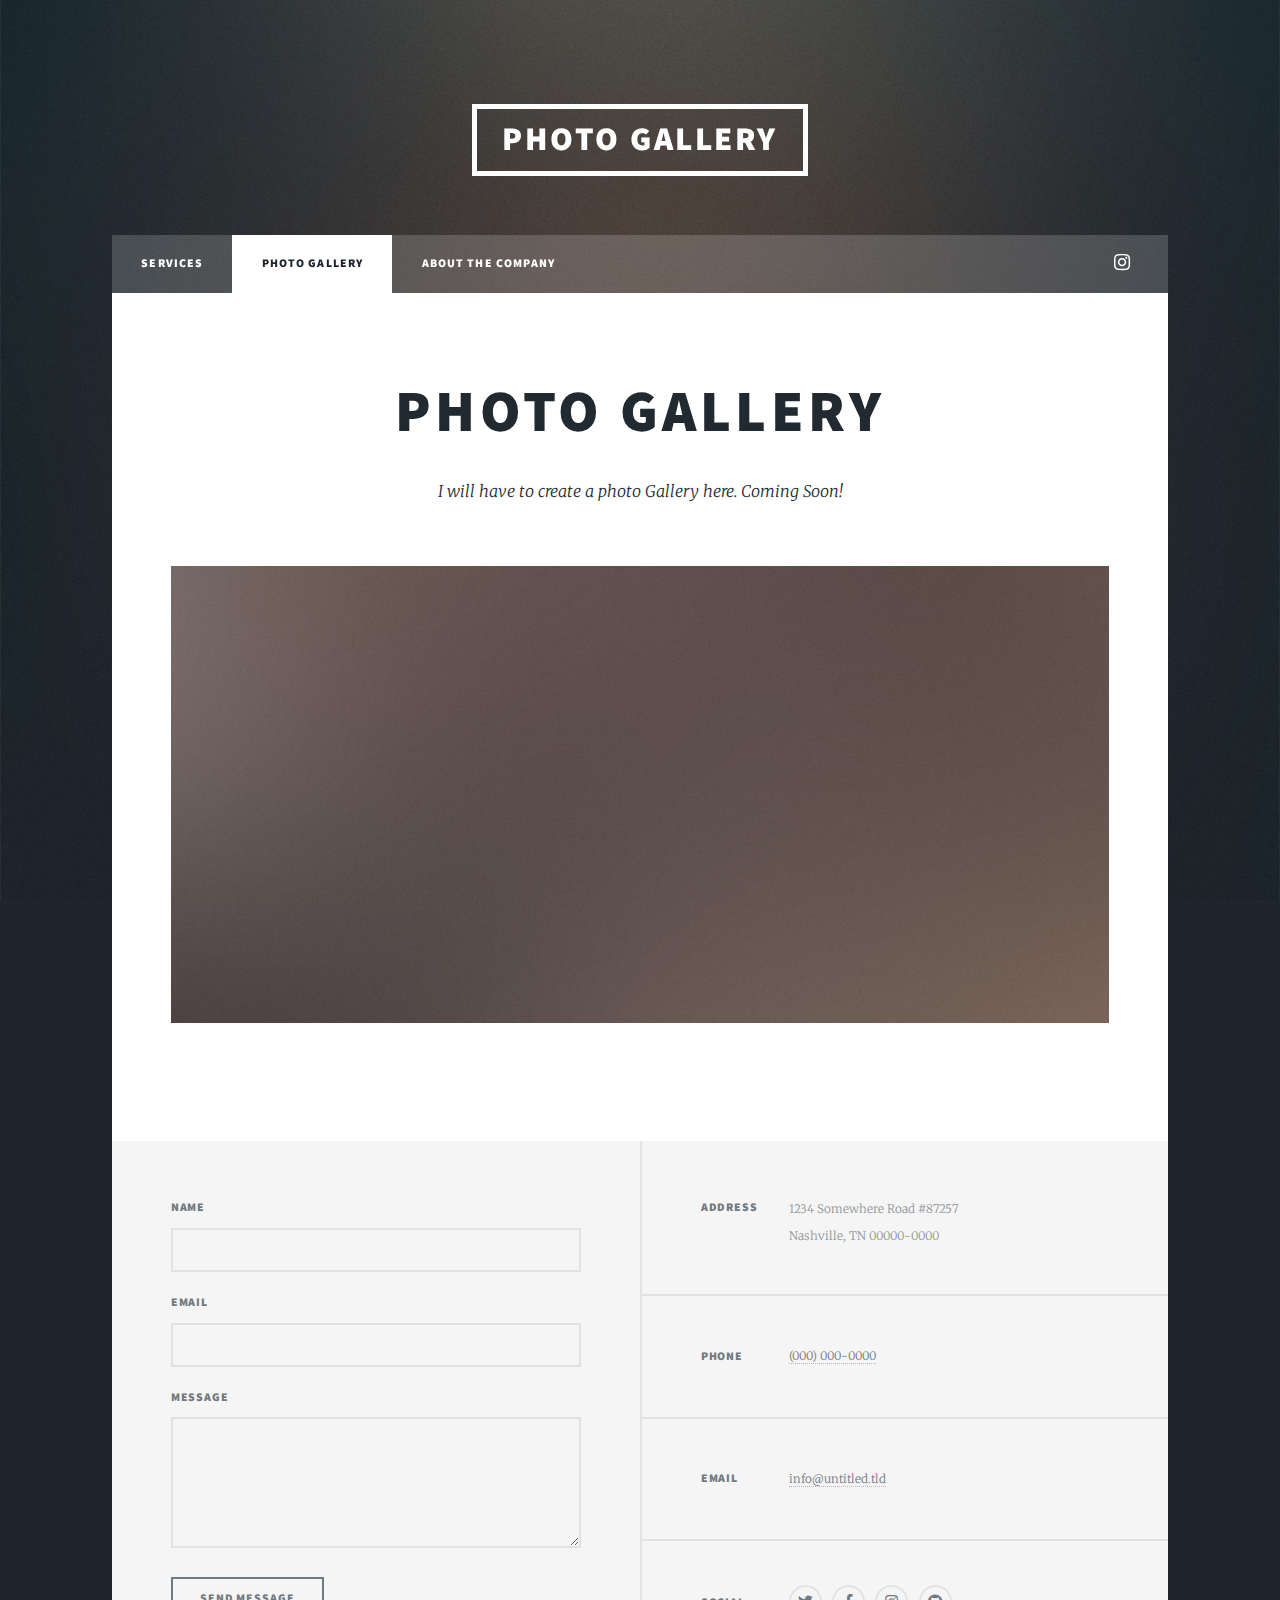
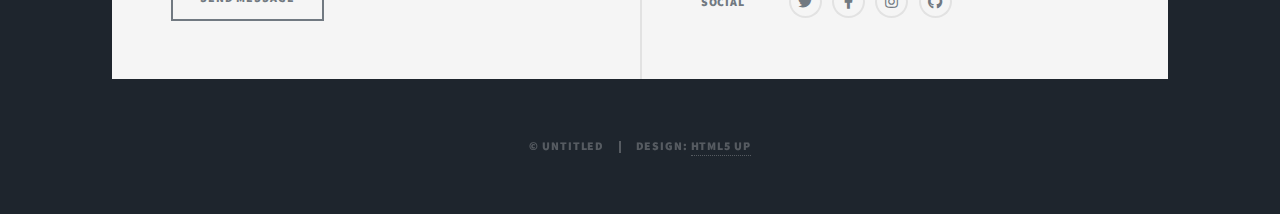
<file: docs/generic.html>
<!DOCTYPE HTML>
<!--
	Massively by HTML5 UP
	html5up.net | @ajlkn
	Free for personal and commercial use under the CCA 3.0 license (html5up.net/license)
-->
<html>
	<head>
		<title>Photo Gallery</title>
		<meta charset="utf-8" />
		<meta name="viewport" content="width=device-width, initial-scale=1, user-scalable=no" />
		<link rel="stylesheet" href="assets/css/main.css" />
		<noscript><link rel="stylesheet" href="assets/css/noscript.css" /></noscript>
	</head>
	<body class="is-preload">

		<!-- Wrapper -->
			<div id="wrapper">

				<!-- Header -->
					<header id="header">
						<a href="index.html" class="logo">Photo Gallery</a>
					</header>

				<!-- Nav -->
					<nav id="nav">
						<ul class="links">
							<li><a href="index.html">Services</a></li>
							<li class="active"><a href="generic.html">Photo Gallery</a></li>
							<li><a href="elements.html">About the Company</a></li>
						</ul>
						<ul class="icons">
							<!-- <li><a href="#" class="icon brands fa-twitter"><span class="label">Twitter</span></a></li>
							<li><a href="#" class="icon brands fa-facebook-f"><span class="label">Facebook</span></a></li> -->
							<li><a href="#" class="icon brands fa-instagram"><span class="label">Instagram</span></a></li>
							<!-- <li><a href="#" class="icon brands fa-github"><span class="label">GitHub</span></a></li> -->
						</ul>
					</nav>

				<!-- Main -->
					<div id="main">

						<!-- Post -->
							<section class="post">
								<header class="major">
									
									<h1>Photo Gallery</h1>
									<p>I will have to create a photo Gallery here. Coming Soon!</p>
								</header>
								<div class="image main"><img src="images/pic01.jpg" alt="" /></div>
								<p>

								</p>
							</section>

					</div>

				<!-- Footer -->
					<footer id="footer">
						<section>
							<form method="post" action="#">
								<div class="fields">
									<div class="field">
										<label for="name">Name</label>
										<input type="text" name="name" id="name" />
									</div>
									<div class="field">
										<label for="email">Email</label>
										<input type="text" name="email" id="email" />
									</div>
									<div class="field">
										<label for="message">Message</label>
										<textarea name="message" id="message" rows="3"></textarea>
									</div>
								</div>
								<ul class="actions">
									<li><input type="submit" value="Send Message" /></li>
								</ul>
							</form>
						</section>
						<section class="split contact">
							<section class="alt">
								<h3>Address</h3>
								<p>1234 Somewhere Road #87257<br />
								Nashville, TN 00000-0000</p>
							</section>
							<section>
								<h3>Phone</h3>
								<p><a href="#">(000) 000-0000</a></p>
							</section>
							<section>
								<h3>Email</h3>
								<p><a href="#">info@untitled.tld</a></p>
							</section>
							<section>
								<h3>Social</h3>
								<ul class="icons alt">
									<li><a href="#" class="icon brands alt fa-twitter"><span class="label">Twitter</span></a></li>
									<li><a href="#" class="icon brands alt fa-facebook-f"><span class="label">Facebook</span></a></li>
									<li><a href="#" class="icon brands alt fa-instagram"><span class="label">Instagram</span></a></li>
									<li><a href="#" class="icon brands alt fa-github"><span class="label">GitHub</span></a></li>
								</ul>
							</section>
						</section>
					</footer>

				<!-- Copyright -->
					<div id="copyright">
						<ul><li>&copy; Untitled</li><li>Design: <a href="https://html5up.net">HTML5 UP</a></li></ul>
					</div>

			</div>

		<!-- Scripts -->
			<script src="assets/js/jquery.min.js"></script>
			<script src="assets/js/jquery.scrollex.min.js"></script>
			<script src="assets/js/jquery.scrolly.min.js"></script>
			<script src="assets/js/browser.min.js"></script>
			<script src="assets/js/breakpoints.min.js"></script>
			<script src="assets/js/util.js"></script>
			<script src="assets/js/main.js"></script>

	</body>
</html>
</file>
<file: docs/assets/css/main.css>
@import url(fontawesome-all.min.css);
@import url("https://fonts.googleapis.com/css?family=Merriweather:300,700,300italic,700italic|Source+Sans+Pro:900");

/*
	Massively by HTML5 UP
	html5up.net | @ajlkn
	Free for personal and commercial use under the CCA 3.0 license (html5up.net/license)
*/

html, body, div, span, applet, object,
iframe, h1, h2, h3, h4, h5, h6, p, blockquote,
pre, a, abbr, acronym, address, big, cite,
code, del, dfn, em, img, ins, kbd, q, s, samp,
small, strike, strong, sub, sup, tt, var, b,
u, i, center, dl, dt, dd, ol, ul, li, fieldset,
form, label, legend, table, caption, tbody,
tfoot, thead, tr, th, td, article, aside,
canvas, details, embed, figure, figcaption,
footer, header, hgroup, menu, nav, output, ruby,
section, summary, time, mark, audio, video {
	margin: 0;
	padding: 0;
	border: 0;
	font-size: 100%;
	font: inherit;
	vertical-align: baseline;}

article, aside, details, figcaption, figure,
footer, header, hgroup, menu, nav, section {
	display: block;}

body {
	line-height: 1;
}

ol, ul {
	list-style: none;
}

blockquote, q {
	quotes: none;
}

	blockquote:before, blockquote:after, q:before, q:after {
		content: '';
		content: none;
	}

table {
	border-collapse: collapse;
	border-spacing: 0;
}

body {
	-webkit-text-size-adjust: none;
}

mark {
	background-color: transparent;
	color: inherit;
}

input::-moz-focus-inner {
	border: 0;
	padding: 0;
}

input, select, textarea {
	-moz-appearance: none;
	-webkit-appearance: none;
	-ms-appearance: none;
	appearance: none;
}

/* Basic */

	@-ms-viewport {
		width: device-width;
	}

	body {
		-ms-overflow-style: scrollbar;
	}

	@media screen and (max-width: 480px) {

		html, body {
			min-width: 320px;
		}

	}

	html {
		box-sizing: border-box;
	}

	*, *:before, *:after {
		box-sizing: inherit;
	}

	body {
		background-color: #1e252d;
	}

		body.is-preload *, body.is-preload *:before, body.is-preload *:after {
			-moz-animation: none !important;
			-webkit-animation: none !important;
			-ms-animation: none !important;
			animation: none !important;
			-moz-transition: none !important;
			-webkit-transition: none !important;
			-ms-transition: none !important;
			transition: none !important;
		}

/* Type */

	html {
		font-size: 16pt;
	}

		@media screen and (max-width: 1680px) {

			html {
				font-size: 12pt;
			}

		}

		@media screen and (max-width: 1280px) {

			html {
				font-size: 11pt;
			}

		}

		@media screen and (max-width: 360px) {

			html {
				font-size: 10pt;
			}

		}

	body {
		color: #212931;
	}

	body, input, select, textarea {
		font-family: "Merriweather", Georgia, serif;
		font-weight: 300;
		font-size: 1rem;
		line-height: 2.375;
	}

	a {
		-moz-transition: color 0.2s ease-in-out, background-color 0.2s ease-in-out, border-color 0.2s ease-in-out, box-shadow 0.2s ease-in-out;
		-webkit-transition: color 0.2s ease-in-out, background-color 0.2s ease-in-out, border-color 0.2s ease-in-out, box-shadow 0.2s ease-in-out;
		-ms-transition: color 0.2s ease-in-out, background-color 0.2s ease-in-out, border-color 0.2s ease-in-out, box-shadow 0.2s ease-in-out;
		transition: color 0.2s ease-in-out, background-color 0.2s ease-in-out, border-color 0.2s ease-in-out, box-shadow 0.2s ease-in-out;
		border-bottom: dotted 1px;
		text-decoration: none;
	}

		a:hover {
			border-bottom-color: transparent;
		}

	strong, b {
		font-weight: 600;
	}

	em, i {
		font-style: italic;
	}

	p {
		text-align: justify;
		margin: 0 0 2rem 0;
	}

	h1, h2, h3, h4, h5, h6 {
		font-family: "Source Sans Pro", Helvetica, sans-serif;
		font-weight: 900;
		line-height: 1.5;
		letter-spacing: 0.075em;
		text-transform: uppercase;
		margin: 0 0 1rem 0;
	}

		h1 a, h2 a, h3 a, h4 a, h5 a, h6 a {
			border-bottom: 0;
			color: inherit;
			text-decoration: none;
		}

	h1 {
		font-size: 4rem;
		line-height: 1.1;
		margin: 0 0 2rem 0;
	}

	h2 {
		font-size: 1.75rem;
		line-height: 1.3;
		margin: 0 0 1.5rem 0;
	}

	h3 {
		font-size: 1.25rem;
		margin: 0 0 1.5rem 0;
	}

	h4 {
		font-size: 1rem;
	}

	h5 {
		font-size: 0.9rem;
	}

	h6 {
		font-size: 0.8rem;
	}

	sub {
		font-size: 0.8rem;
		position: relative;
		top: 0.5rem;
	}

	sup {
		font-size: 0.8rem;
		position: relative;
		top: -0.5rem;
	}

	blockquote {
		border-left: solid 4px;
		font-style: italic;
		margin: 0 0 2rem 0;
		padding: 0.5rem 0 0.5rem 2rem;
	}

	code {
		border: solid 2px;
		font-family: "Courier New", monospace;
		font-size: 0.9rem;
		margin: 0 0.25rem;
		padding: 0.25rem 0.65rem;
	}

	pre {
		-webkit-overflow-scrolling: touch;
		font-family: "Courier New", monospace;
		font-size: 0.9rem;
		margin: 0 0 2rem 0;
	}

		pre code {
			display: block;
			line-height: 1.75;
			padding: 1rem 1.5rem;
			overflow-x: auto;
		}

	hr {
		border: 0;
		border-bottom: solid 2px;
		margin: 3rem 0;
	}

		hr.major {
			margin: 5rem 0;
		}

	.align-left {
		text-align: left;
	}

	.align-center {
		text-align: center;
	}

	.align-right {
		text-align: right;
	}

	input, select, textarea {
		color: #212931;
	}

	a {
		color: #212931;
		border-bottom-color: rgba(33, 41, 49, 0.5);
	}

		a:hover {
			border-bottom-color: transparent;
			color: #18bfef !important;
		}

	strong, b {
		color: #212931;
	}

	h1, h2, h3, h4, h5, h6 {
		color: #212931;
	}

	blockquote {
		border-left-color: #eeeeee;
	}

	code {
		background: rgba(220, 220, 220, 0.25);
		border-color: #eeeeee;
	}

	hr {
		border-bottom-color: #eeeeee;
	}

/* Row */

	.row {
		display: flex;
		flex-wrap: wrap;
		box-sizing: border-box;
		align-items: stretch;
	}

		.row > * {
			box-sizing: border-box;
		}

		.row.gtr-uniform > * > :last-child {
			margin-bottom: 0;
		}

		.row.aln-left {
			justify-content: flex-start;
		}

		.row.aln-center {
			justify-content: center;
		}

		.row.aln-right {
			justify-content: flex-end;
		}

		.row.aln-top {
			align-items: flex-start;
		}

		.row.aln-middle {
			align-items: center;
		}

		.row.aln-bottom {
			align-items: flex-end;
		}

		.row > .imp {
			order: -1;
		}

		.row > .col-1 {
			width: 8.33333%;
		}

		.row > .off-1 {
			margin-left: 8.33333%;
		}

		.row > .col-2 {
			width: 16.66667%;
		}

		.row > .off-2 {
			margin-left: 16.66667%;
		}

		.row > .col-3 {
			width: 25%;
		}

		.row > .off-3 {
			margin-left: 25%;
		}

		.row > .col-4 {
			width: 33.33333%;
		}

		.row > .off-4 {
			margin-left: 33.33333%;
		}

		.row > .col-5 {
			width: 41.66667%;
		}

		.row > .off-5 {
			margin-left: 41.66667%;
		}

		.row > .col-6 {
			width: 50%;
		}

		.row > .off-6 {
			margin-left: 50%;
		}

		.row > .col-7 {
			width: 58.33333%;
		}

		.row > .off-7 {
			margin-left: 58.33333%;
		}

		.row > .col-8 {
			width: 66.66667%;
		}

		.row > .off-8 {
			margin-left: 66.66667%;
		}

		.row > .col-9 {
			width: 75%;
		}

		.row > .off-9 {
			margin-left: 75%;
		}

		.row > .col-10 {
			width: 83.33333%;
		}

		.row > .off-10 {
			margin-left: 83.33333%;
		}

		.row > .col-11 {
			width: 91.66667%;
		}

		.row > .off-11 {
			margin-left: 91.66667%;
		}

		.row > .col-12 {
			width: 100%;
		}

		.row > .off-12 {
			margin-left: 100%;
		}

		.row.gtr-0 {
			margin-top: 0;
			margin-left: 0rem;
		}

			.row.gtr-0 > * {
				padding: 0 0 0 0rem;
			}

			.row.gtr-0.gtr-uniform {
				margin-top: 0rem;
			}

				.row.gtr-0.gtr-uniform > * {
					padding-top: 0rem;
				}

		.row.gtr-25 {
			margin-top: 0;
			margin-left: -0.375rem;
		}

			.row.gtr-25 > * {
				padding: 0 0 0 0.375rem;
			}

			.row.gtr-25.gtr-uniform {
				margin-top: -0.375rem;
			}

				.row.gtr-25.gtr-uniform > * {
					padding-top: 0.375rem;
				}

		.row.gtr-50 {
			margin-top: 0;
			margin-left: -0.75rem;
		}

			.row.gtr-50 > * {
				padding: 0 0 0 0.75rem;
			}

			.row.gtr-50.gtr-uniform {
				margin-top: -0.75rem;
			}

				.row.gtr-50.gtr-uniform > * {
					padding-top: 0.75rem;
				}

		.row {
			margin-top: 0;
			margin-left: -1.5rem;
		}

			.row > * {
				padding: 0 0 0 1.5rem;
			}

			.row.gtr-uniform {
				margin-top: -1.5rem;
			}

				.row.gtr-uniform > * {
					padding-top: 1.5rem;
				}

		.row.gtr-150 {
			margin-top: 0;
			margin-left: -2.25rem;
		}

			.row.gtr-150 > * {
				padding: 0 0 0 2.25rem;
			}

			.row.gtr-150.gtr-uniform {
				margin-top: -2.25rem;
			}

				.row.gtr-150.gtr-uniform > * {
					padding-top: 2.25rem;
				}

		.row.gtr-200 {
			margin-top: 0;
			margin-left: -3rem;
		}

			.row.gtr-200 > * {
				padding: 0 0 0 3rem;
			}

			.row.gtr-200.gtr-uniform {
				margin-top: -3rem;
			}

				.row.gtr-200.gtr-uniform > * {
					padding-top: 3rem;
				}

		@media screen and (max-width: 1680px) {

			.row {
				display: flex;
				flex-wrap: wrap;
				box-sizing: border-box;
				align-items: stretch;
			}

				.row > * {
					box-sizing: border-box;
				}

				.row.gtr-uniform > * > :last-child {
					margin-bottom: 0;
				}

				.row.aln-left {
					justify-content: flex-start;
				}

				.row.aln-center {
					justify-content: center;
				}

				.row.aln-right {
					justify-content: flex-end;
				}

				.row.aln-top {
					align-items: flex-start;
				}

				.row.aln-middle {
					align-items: center;
				}

				.row.aln-bottom {
					align-items: flex-end;
				}

				.row > .imp-xlarge {
					order: -1;
				}

				.row > .col-1-xlarge {
					width: 8.33333%;
				}

				.row > .off-1-xlarge {
					margin-left: 8.33333%;
				}

				.row > .col-2-xlarge {
					width: 16.66667%;
				}

				.row > .off-2-xlarge {
					margin-left: 16.66667%;
				}

				.row > .col-3-xlarge {
					width: 25%;
				}

				.row > .off-3-xlarge {
					margin-left: 25%;
				}

				.row > .col-4-xlarge {
					width: 33.33333%;
				}

				.row > .off-4-xlarge {
					margin-left: 33.33333%;
				}

				.row > .col-5-xlarge {
					width: 41.66667%;
				}

				.row > .off-5-xlarge {
					margin-left: 41.66667%;
				}

				.row > .col-6-xlarge {
					width: 50%;
				}

				.row > .off-6-xlarge {
					margin-left: 50%;
				}

				.row > .col-7-xlarge {
					width: 58.33333%;
				}

				.row > .off-7-xlarge {
					margin-left: 58.33333%;
				}

				.row > .col-8-xlarge {
					width: 66.66667%;
				}

				.row > .off-8-xlarge {
					margin-left: 66.66667%;
				}

				.row > .col-9-xlarge {
					width: 75%;
				}

				.row > .off-9-xlarge {
					margin-left: 75%;
				}

				.row > .col-10-xlarge {
					width: 83.33333%;
				}

				.row > .off-10-xlarge {
					margin-left: 83.33333%;
				}

				.row > .col-11-xlarge {
					width: 91.66667%;
				}

				.row > .off-11-xlarge {
					margin-left: 91.66667%;
				}

				.row > .col-12-xlarge {
					width: 100%;
				}

				.row > .off-12-xlarge {
					margin-left: 100%;
				}

				.row.gtr-0 {
					margin-top: 0;
					margin-left: 0rem;
				}

					.row.gtr-0 > * {
						padding: 0 0 0 0rem;
					}

					.row.gtr-0.gtr-uniform {
						margin-top: 0rem;
					}

						.row.gtr-0.gtr-uniform > * {
							padding-top: 0rem;
						}

				.row.gtr-25 {
					margin-top: 0;
					margin-left: -0.375rem;
				}

					.row.gtr-25 > * {
						padding: 0 0 0 0.375rem;
					}

					.row.gtr-25.gtr-uniform {
						margin-top: -0.375rem;
					}

						.row.gtr-25.gtr-uniform > * {
							padding-top: 0.375rem;
						}

				.row.gtr-50 {
					margin-top: 0;
					margin-left: -0.75rem;
				}

					.row.gtr-50 > * {
						padding: 0 0 0 0.75rem;
					}

					.row.gtr-50.gtr-uniform {
						margin-top: -0.75rem;
					}

						.row.gtr-50.gtr-uniform > * {
							padding-top: 0.75rem;
						}

				.row {
					margin-top: 0;
					margin-left: -1.5rem;
				}

					.row > * {
						padding: 0 0 0 1.5rem;
					}

					.row.gtr-uniform {
						margin-top: -1.5rem;
					}

						.row.gtr-uniform > * {
							padding-top: 1.5rem;
						}

				.row.gtr-150 {
					margin-top: 0;
					margin-left: -2.25rem;
				}

					.row.gtr-150 > * {
						padding: 0 0 0 2.25rem;
					}

					.row.gtr-150.gtr-uniform {
						margin-top: -2.25rem;
					}

						.row.gtr-150.gtr-uniform > * {
							padding-top: 2.25rem;
						}

				.row.gtr-200 {
					margin-top: 0;
					margin-left: -3rem;
				}

					.row.gtr-200 > * {
						padding: 0 0 0 3rem;
					}

					.row.gtr-200.gtr-uniform {
						margin-top: -3rem;
					}

						.row.gtr-200.gtr-uniform > * {
							padding-top: 3rem;
						}

		}

		@media screen and (max-width: 1280px) {

			.row {
				display: flex;
				flex-wrap: wrap;
				box-sizing: border-box;
				align-items: stretch;
			}

				.row > * {
					box-sizing: border-box;
				}

				.row.gtr-uniform > * > :last-child {
					margin-bottom: 0;
				}

				.row.aln-left {
					justify-content: flex-start;
				}

				.row.aln-center {
					justify-content: center;
				}

				.row.aln-right {
					justify-content: flex-end;
				}

				.row.aln-top {
					align-items: flex-start;
				}

				.row.aln-middle {
					align-items: center;
				}

				.row.aln-bottom {
					align-items: flex-end;
				}

				.row > .imp-large {
					order: -1;
				}

				.row > .col-1-large {
					width: 8.33333%;
				}

				.row > .off-1-large {
					margin-left: 8.33333%;
				}

				.row > .col-2-large {
					width: 16.66667%;
				}

				.row > .off-2-large {
					margin-left: 16.66667%;
				}

				.row > .col-3-large {
					width: 25%;
				}

				.row > .off-3-large {
					margin-left: 25%;
				}

				.row > .col-4-large {
					width: 33.33333%;
				}

				.row > .off-4-large {
					margin-left: 33.33333%;
				}

				.row > .col-5-large {
					width: 41.66667%;
				}

				.row > .off-5-large {
					margin-left: 41.66667%;
				}

				.row > .col-6-large {
					width: 50%;
				}

				.row > .off-6-large {
					margin-left: 50%;
				}

				.row > .col-7-large {
					width: 58.33333%;
				}

				.row > .off-7-large {
					margin-left: 58.33333%;
				}

				.row > .col-8-large {
					width: 66.66667%;
				}

				.row > .off-8-large {
					margin-left: 66.66667%;
				}

				.row > .col-9-large {
					width: 75%;
				}

				.row > .off-9-large {
					margin-left: 75%;
				}

				.row > .col-10-large {
					width: 83.33333%;
				}

				.row > .off-10-large {
					margin-left: 83.33333%;
				}

				.row > .col-11-large {
					width: 91.66667%;
				}

				.row > .off-11-large {
					margin-left: 91.66667%;
				}

				.row > .col-12-large {
					width: 100%;
				}

				.row > .off-12-large {
					margin-left: 100%;
				}

				.row.gtr-0 {
					margin-top: 0;
					margin-left: 0rem;
				}

					.row.gtr-0 > * {
						padding: 0 0 0 0rem;
					}

					.row.gtr-0.gtr-uniform {
						margin-top: 0rem;
					}

						.row.gtr-0.gtr-uniform > * {
							padding-top: 0rem;
						}

				.row.gtr-25 {
					margin-top: 0;
					margin-left: -0.375rem;
				}

					.row.gtr-25 > * {
						padding: 0 0 0 0.375rem;
					}

					.row.gtr-25.gtr-uniform {
						margin-top: -0.375rem;
					}

						.row.gtr-25.gtr-uniform > * {
							padding-top: 0.375rem;
						}

				.row.gtr-50 {
					margin-top: 0;
					margin-left: -0.75rem;
				}

					.row.gtr-50 > * {
						padding: 0 0 0 0.75rem;
					}

					.row.gtr-50.gtr-uniform {
						margin-top: -0.75rem;
					}

						.row.gtr-50.gtr-uniform > * {
							padding-top: 0.75rem;
						}

				.row {
					margin-top: 0;
					margin-left: -1.5rem;
				}

					.row > * {
						padding: 0 0 0 1.5rem;
					}

					.row.gtr-uniform {
						margin-top: -1.5rem;
					}

						.row.gtr-uniform > * {
							padding-top: 1.5rem;
						}

				.row.gtr-150 {
					margin-top: 0;
					margin-left: -2.25rem;
				}

					.row.gtr-150 > * {
						padding: 0 0 0 2.25rem;
					}

					.row.gtr-150.gtr-uniform {
						margin-top: -2.25rem;
					}

						.row.gtr-150.gtr-uniform > * {
							padding-top: 2.25rem;
						}

				.row.gtr-200 {
					margin-top: 0;
					margin-left: -3rem;
				}

					.row.gtr-200 > * {
						padding: 0 0 0 3rem;
					}

					.row.gtr-200.gtr-uniform {
						margin-top: -3rem;
					}

						.row.gtr-200.gtr-uniform > * {
							padding-top: 3rem;
						}

		}

		@media screen and (max-width: 980px) {

			.row {
				display: flex;
				flex-wrap: wrap;
				box-sizing: border-box;
				align-items: stretch;
			}

				.row > * {
					box-sizing: border-box;
				}

				.row.gtr-uniform > * > :last-child {
					margin-bottom: 0;
				}

				.row.aln-left {
					justify-content: flex-start;
				}

				.row.aln-center {
					justify-content: center;
				}

				.row.aln-right {
					justify-content: flex-end;
				}

				.row.aln-top {
					align-items: flex-start;
				}

				.row.aln-middle {
					align-items: center;
				}

				.row.aln-bottom {
					align-items: flex-end;
				}

				.row > .imp-medium {
					order: -1;
				}

				.row > .col-1-medium {
					width: 8.33333%;
				}

				.row > .off-1-medium {
					margin-left: 8.33333%;
				}

				.row > .col-2-medium {
					width: 16.66667%;
				}

				.row > .off-2-medium {
					margin-left: 16.66667%;
				}

				.row > .col-3-medium {
					width: 25%;
				}

				.row > .off-3-medium {
					margin-left: 25%;
				}

				.row > .col-4-medium {
					width: 33.33333%;
				}

				.row > .off-4-medium {
					margin-left: 33.33333%;
				}

				.row > .col-5-medium {
					width: 41.66667%;
				}

				.row > .off-5-medium {
					margin-left: 41.66667%;
				}

				.row > .col-6-medium {
					width: 50%;
				}

				.row > .off-6-medium {
					margin-left: 50%;
				}

				.row > .col-7-medium {
					width: 58.33333%;
				}

				.row > .off-7-medium {
					margin-left: 58.33333%;
				}

				.row > .col-8-medium {
					width: 66.66667%;
				}

				.row > .off-8-medium {
					margin-left: 66.66667%;
				}

				.row > .col-9-medium {
					width: 75%;
				}

				.row > .off-9-medium {
					margin-left: 75%;
				}

				.row > .col-10-medium {
					width: 83.33333%;
				}

				.row > .off-10-medium {
					margin-left: 83.33333%;
				}

				.row > .col-11-medium {
					width: 91.66667%;
				}

				.row > .off-11-medium {
					margin-left: 91.66667%;
				}

				.row > .col-12-medium {
					width: 100%;
				}

				.row > .off-12-medium {
					margin-left: 100%;
				}

				.row.gtr-0 {
					margin-top: 0;
					margin-left: 0rem;
				}

					.row.gtr-0 > * {
						padding: 0 0 0 0rem;
					}

					.row.gtr-0.gtr-uniform {
						margin-top: 0rem;
					}

						.row.gtr-0.gtr-uniform > * {
							padding-top: 0rem;
						}

				.row.gtr-25 {
					margin-top: 0;
					margin-left: -0.375rem;
				}

					.row.gtr-25 > * {
						padding: 0 0 0 0.375rem;
					}

					.row.gtr-25.gtr-uniform {
						margin-top: -0.375rem;
					}

						.row.gtr-25.gtr-uniform > * {
							padding-top: 0.375rem;
						}

				.row.gtr-50 {
					margin-top: 0;
					margin-left: -0.75rem;
				}

					.row.gtr-50 > * {
						padding: 0 0 0 0.75rem;
					}

					.row.gtr-50.gtr-uniform {
						margin-top: -0.75rem;
					}

						.row.gtr-50.gtr-uniform > * {
							padding-top: 0.75rem;
						}

				.row {
					margin-top: 0;
					margin-left: -1.5rem;
				}

					.row > * {
						padding: 0 0 0 1.5rem;
					}

					.row.gtr-uniform {
						margin-top: -1.5rem;
					}

						.row.gtr-uniform > * {
							padding-top: 1.5rem;
						}

				.row.gtr-150 {
					margin-top: 0;
					margin-left: -2.25rem;
				}

					.row.gtr-150 > * {
						padding: 0 0 0 2.25rem;
					}

					.row.gtr-150.gtr-uniform {
						margin-top: -2.25rem;
					}

						.row.gtr-150.gtr-uniform > * {
							padding-top: 2.25rem;
						}

				.row.gtr-200 {
					margin-top: 0;
					margin-left: -3rem;
				}

					.row.gtr-200 > * {
						padding: 0 0 0 3rem;
					}

					.row.gtr-200.gtr-uniform {
						margin-top: -3rem;
					}

						.row.gtr-200.gtr-uniform > * {
							padding-top: 3rem;
						}

		}

		@media screen and (max-width: 736px) {

			.row {
				display: flex;
				flex-wrap: wrap;
				box-sizing: border-box;
				align-items: stretch;
			}

				.row > * {
					box-sizing: border-box;
				}

				.row.gtr-uniform > * > :last-child {
					margin-bottom: 0;
				}

				.row.aln-left {
					justify-content: flex-start;
				}

				.row.aln-center {
					justify-content: center;
				}

				.row.aln-right {
					justify-content: flex-end;
				}

				.row.aln-top {
					align-items: flex-start;
				}

				.row.aln-middle {
					align-items: center;
				}

				.row.aln-bottom {
					align-items: flex-end;
				}

				.row > .imp-small {
					order: -1;
				}

				.row > .col-1-small {
					width: 8.33333%;
				}

				.row > .off-1-small {
					margin-left: 8.33333%;
				}

				.row > .col-2-small {
					width: 16.66667%;
				}

				.row > .off-2-small {
					margin-left: 16.66667%;
				}

				.row > .col-3-small {
					width: 25%;
				}

				.row > .off-3-small {
					margin-left: 25%;
				}

				.row > .col-4-small {
					width: 33.33333%;
				}

				.row > .off-4-small {
					margin-left: 33.33333%;
				}

				.row > .col-5-small {
					width: 41.66667%;
				}

				.row > .off-5-small {
					margin-left: 41.66667%;
				}

				.row > .col-6-small {
					width: 50%;
				}

				.row > .off-6-small {
					margin-left: 50%;
				}

				.row > .col-7-small {
					width: 58.33333%;
				}

				.row > .off-7-small {
					margin-left: 58.33333%;
				}

				.row > .col-8-small {
					width: 66.66667%;
				}

				.row > .off-8-small {
					margin-left: 66.66667%;
				}

				.row > .col-9-small {
					width: 75%;
				}

				.row > .off-9-small {
					margin-left: 75%;
				}

				.row > .col-10-small {
					width: 83.33333%;
				}

				.row > .off-10-small {
					margin-left: 83.33333%;
				}

				.row > .col-11-small {
					width: 91.66667%;
				}

				.row > .off-11-small {
					margin-left: 91.66667%;
				}

				.row > .col-12-small {
					width: 100%;
				}

				.row > .off-12-small {
					margin-left: 100%;
				}

				.row.gtr-0 {
					margin-top: 0;
					margin-left: 0rem;
				}

					.row.gtr-0 > * {
						padding: 0 0 0 0rem;
					}

					.row.gtr-0.gtr-uniform {
						margin-top: 0rem;
					}

						.row.gtr-0.gtr-uniform > * {
							padding-top: 0rem;
						}

				.row.gtr-25 {
					margin-top: 0;
					margin-left: -0.375rem;
				}

					.row.gtr-25 > * {
						padding: 0 0 0 0.375rem;
					}

					.row.gtr-25.gtr-uniform {
						margin-top: -0.375rem;
					}

						.row.gtr-25.gtr-uniform > * {
							padding-top: 0.375rem;
						}

				.row.gtr-50 {
					margin-top: 0;
					margin-left: -0.75rem;
				}

					.row.gtr-50 > * {
						padding: 0 0 0 0.75rem;
					}

					.row.gtr-50.gtr-uniform {
						margin-top: -0.75rem;
					}

						.row.gtr-50.gtr-uniform > * {
							padding-top: 0.75rem;
						}

				.row {
					margin-top: 0;
					margin-left: -1.5rem;
				}

					.row > * {
						padding: 0 0 0 1.5rem;
					}

					.row.gtr-uniform {
						margin-top: -1.5rem;
					}

						.row.gtr-uniform > * {
							padding-top: 1.5rem;
						}

				.row.gtr-150 {
					margin-top: 0;
					margin-left: -2.25rem;
				}

					.row.gtr-150 > * {
						padding: 0 0 0 2.25rem;
					}

					.row.gtr-150.gtr-uniform {
						margin-top: -2.25rem;
					}

						.row.gtr-150.gtr-uniform > * {
							padding-top: 2.25rem;
						}

				.row.gtr-200 {
					margin-top: 0;
					margin-left: -3rem;
				}

					.row.gtr-200 > * {
						padding: 0 0 0 3rem;
					}

					.row.gtr-200.gtr-uniform {
						margin-top: -3rem;
					}

						.row.gtr-200.gtr-uniform > * {
							padding-top: 3rem;
						}

		}

		@media screen and (max-width: 480px) {

			.row {
				display: flex;
				flex-wrap: wrap;
				box-sizing: border-box;
				align-items: stretch;
			}

				.row > * {
					box-sizing: border-box;
				}

				.row.gtr-uniform > * > :last-child {
					margin-bottom: 0;
				}

				.row.aln-left {
					justify-content: flex-start;
				}

				.row.aln-center {
					justify-content: center;
				}

				.row.aln-right {
					justify-content: flex-end;
				}

				.row.aln-top {
					align-items: flex-start;
				}

				.row.aln-middle {
					align-items: center;
				}

				.row.aln-bottom {
					align-items: flex-end;
				}

				.row > .imp-xsmall {
					order: -1;
				}

				.row > .col-1-xsmall {
					width: 8.33333%;
				}

				.row > .off-1-xsmall {
					margin-left: 8.33333%;
				}

				.row > .col-2-xsmall {
					width: 16.66667%;
				}

				.row > .off-2-xsmall {
					margin-left: 16.66667%;
				}

				.row > .col-3-xsmall {
					width: 25%;
				}

				.row > .off-3-xsmall {
					margin-left: 25%;
				}

				.row > .col-4-xsmall {
					width: 33.33333%;
				}

				.row > .off-4-xsmall {
					margin-left: 33.33333%;
				}

				.row > .col-5-xsmall {
					width: 41.66667%;
				}

				.row > .off-5-xsmall {
					margin-left: 41.66667%;
				}

				.row > .col-6-xsmall {
					width: 50%;
				}

				.row > .off-6-xsmall {
					margin-left: 50%;
				}

				.row > .col-7-xsmall {
					width: 58.33333%;
				}

				.row > .off-7-xsmall {
					margin-left: 58.33333%;
				}

				.row > .col-8-xsmall {
					width: 66.66667%;
				}

				.row > .off-8-xsmall {
					margin-left: 66.66667%;
				}

				.row > .col-9-xsmall {
					width: 75%;
				}

				.row > .off-9-xsmall {
					margin-left: 75%;
				}

				.row > .col-10-xsmall {
					width: 83.33333%;
				}

				.row > .off-10-xsmall {
					margin-left: 83.33333%;
				}

				.row > .col-11-xsmall {
					width: 91.66667%;
				}

				.row > .off-11-xsmall {
					margin-left: 91.66667%;
				}

				.row > .col-12-xsmall {
					width: 100%;
				}

				.row > .off-12-xsmall {
					margin-left: 100%;
				}

				.row.gtr-0 {
					margin-top: 0;
					margin-left: 0rem;
				}

					.row.gtr-0 > * {
						padding: 0 0 0 0rem;
					}

					.row.gtr-0.gtr-uniform {
						margin-top: 0rem;
					}

						.row.gtr-0.gtr-uniform > * {
							padding-top: 0rem;
						}

				.row.gtr-25 {
					margin-top: 0;
					margin-left: -0.375rem;
				}

					.row.gtr-25 > * {
						padding: 0 0 0 0.375rem;
					}

					.row.gtr-25.gtr-uniform {
						margin-top: -0.375rem;
					}

						.row.gtr-25.gtr-uniform > * {
							padding-top: 0.375rem;
						}

				.row.gtr-50 {
					margin-top: 0;
					margin-left: -0.75rem;
				}

					.row.gtr-50 > * {
						padding: 0 0 0 0.75rem;
					}

					.row.gtr-50.gtr-uniform {
						margin-top: -0.75rem;
					}

						.row.gtr-50.gtr-uniform > * {
							padding-top: 0.75rem;
						}

				.row {
					margin-top: 0;
					margin-left: -1.5rem;
				}

					.row > * {
						padding: 0 0 0 1.5rem;
					}

					.row.gtr-uniform {
						margin-top: -1.5rem;
					}

						.row.gtr-uniform > * {
							padding-top: 1.5rem;
						}

				.row.gtr-150 {
					margin-top: 0;
					margin-left: -2.25rem;
				}

					.row.gtr-150 > * {
						padding: 0 0 0 2.25rem;
					}

					.row.gtr-150.gtr-uniform {
						margin-top: -2.25rem;
					}

						.row.gtr-150.gtr-uniform > * {
							padding-top: 2.25rem;
						}

				.row.gtr-200 {
					margin-top: 0;
					margin-left: -3rem;
				}

					.row.gtr-200 > * {
						padding: 0 0 0 3rem;
					}

					.row.gtr-200.gtr-uniform {
						margin-top: -3rem;
					}

						.row.gtr-200.gtr-uniform > * {
							padding-top: 3rem;
						}

		}

		@media screen and (max-width: 360px) {

			.row {
				display: flex;
				flex-wrap: wrap;
				box-sizing: border-box;
				align-items: stretch;
			}

				.row > * {
					box-sizing: border-box;
				}

				.row.gtr-uniform > * > :last-child {
					margin-bottom: 0;
				}

				.row.aln-left {
					justify-content: flex-start;
				}

				.row.aln-center {
					justify-content: center;
				}

				.row.aln-right {
					justify-content: flex-end;
				}

				.row.aln-top {
					align-items: flex-start;
				}

				.row.aln-middle {
					align-items: center;
				}

				.row.aln-bottom {
					align-items: flex-end;
				}

				.row > .imp-xxsmall {
					order: -1;
				}

				.row > .col-1-xxsmall {
					width: 8.33333%;
				}

				.row > .off-1-xxsmall {
					margin-left: 8.33333%;
				}

				.row > .col-2-xxsmall {
					width: 16.66667%;
				}

				.row > .off-2-xxsmall {
					margin-left: 16.66667%;
				}

				.row > .col-3-xxsmall {
					width: 25%;
				}

				.row > .off-3-xxsmall {
					margin-left: 25%;
				}

				.row > .col-4-xxsmall {
					width: 33.33333%;
				}

				.row > .off-4-xxsmall {
					margin-left: 33.33333%;
				}

				.row > .col-5-xxsmall {
					width: 41.66667%;
				}

				.row > .off-5-xxsmall {
					margin-left: 41.66667%;
				}

				.row > .col-6-xxsmall {
					width: 50%;
				}

				.row > .off-6-xxsmall {
					margin-left: 50%;
				}

				.row > .col-7-xxsmall {
					width: 58.33333%;
				}

				.row > .off-7-xxsmall {
					margin-left: 58.33333%;
				}

				.row > .col-8-xxsmall {
					width: 66.66667%;
				}

				.row > .off-8-xxsmall {
					margin-left: 66.66667%;
				}

				.row > .col-9-xxsmall {
					width: 75%;
				}

				.row > .off-9-xxsmall {
					margin-left: 75%;
				}

				.row > .col-10-xxsmall {
					width: 83.33333%;
				}

				.row > .off-10-xxsmall {
					margin-left: 83.33333%;
				}

				.row > .col-11-xxsmall {
					width: 91.66667%;
				}

				.row > .off-11-xxsmall {
					margin-left: 91.66667%;
				}

				.row > .col-12-xxsmall {
					width: 100%;
				}

				.row > .off-12-xxsmall {
					margin-left: 100%;
				}

				.row.gtr-0 {
					margin-top: 0;
					margin-left: 0rem;
				}

					.row.gtr-0 > * {
						padding: 0 0 0 0rem;
					}

					.row.gtr-0.gtr-uniform {
						margin-top: 0rem;
					}

						.row.gtr-0.gtr-uniform > * {
							padding-top: 0rem;
						}

				.row.gtr-25 {
					margin-top: 0;
					margin-left: -0.375rem;
				}

					.row.gtr-25 > * {
						padding: 0 0 0 0.375rem;
					}

					.row.gtr-25.gtr-uniform {
						margin-top: -0.375rem;
					}

						.row.gtr-25.gtr-uniform > * {
							padding-top: 0.375rem;
						}

				.row.gtr-50 {
					margin-top: 0;
					margin-left: -0.75rem;
				}

					.row.gtr-50 > * {
						padding: 0 0 0 0.75rem;
					}

					.row.gtr-50.gtr-uniform {
						margin-top: -0.75rem;
					}

						.row.gtr-50.gtr-uniform > * {
							padding-top: 0.75rem;
						}

				.row {
					margin-top: 0;
					margin-left: -1.5rem;
				}

					.row > * {
						padding: 0 0 0 1.5rem;
					}

					.row.gtr-uniform {
						margin-top: -1.5rem;
					}

						.row.gtr-uniform > * {
							padding-top: 1.5rem;
						}

				.row.gtr-150 {
					margin-top: 0;
					margin-left: -2.25rem;
				}

					.row.gtr-150 > * {
						padding: 0 0 0 2.25rem;
					}

					.row.gtr-150.gtr-uniform {
						margin-top: -2.25rem;
					}

						.row.gtr-150.gtr-uniform > * {
							padding-top: 2.25rem;
						}

				.row.gtr-200 {
					margin-top: 0;
					margin-left: -3rem;
				}

					.row.gtr-200 > * {
						padding: 0 0 0 3rem;
					}

					.row.gtr-200.gtr-uniform {
						margin-top: -3rem;
					}

						.row.gtr-200.gtr-uniform > * {
							padding-top: 3rem;
						}

		}

/* Box */

	.box {
		border: solid 2px;
		margin-bottom: 2rem;
		padding: 1.5rem;
	}

		.box > :last-child,
		.box > :last-child > :last-child,
		.box > :last-child > :last-child > :last-child {
			margin-bottom: 0;
		}

		.box.alt {
			border: 0;
			border-radius: 0;
			padding: 0;
		}

	.box {
		border-color: #eeeeee;
	}

/* Button */

	input[type="submit"],
	input[type="reset"],
	input[type="button"],
	button,
	.button {
		-moz-appearance: none;
		-webkit-appearance: none;
		-ms-appearance: none;
		appearance: none;
		-moz-transition: background-color 0.2s ease-in-out, box-shadow 0.2s ease-in-out, color 0.2s ease-in-out;
		-webkit-transition: background-color 0.2s ease-in-out, box-shadow 0.2s ease-in-out, color 0.2s ease-in-out;
		-ms-transition: background-color 0.2s ease-in-out, box-shadow 0.2s ease-in-out, color 0.2s ease-in-out;
		transition: background-color 0.2s ease-in-out, box-shadow 0.2s ease-in-out, color 0.2s ease-in-out;
		border: 0;
		border-radius: 0;
		cursor: pointer;
		display: inline-block;
		font-family: "Source Sans Pro", Helvetica, sans-serif;
		font-size: 0.8rem;
		font-weight: 900;
		letter-spacing: 0.075em;
		height: 3rem;
		line-height: 3rem;
		padding: 0 2rem;
		text-align: center;
		text-decoration: none;
		text-transform: uppercase;
		white-space: nowrap;
	}

		input[type="submit"].icon:before,
		input[type="reset"].icon:before,
		input[type="button"].icon:before,
		button.icon:before,
		.button.icon:before {
			margin-right: 0.5rem;
		}

		input[type="submit"].icon.solo,
		input[type="reset"].icon.solo,
		input[type="button"].icon.solo,
		button.icon.solo,
		.button.icon.solo {
			position: relative;
			width: 4rem;
			height: 4rem;
			line-height: 4rem;
			border-radius: 4rem;
			text-indent: 4rem;
			overflow: hidden;
			padding: 0;
			white-space: nowrap;
		}

			input[type="submit"].icon.solo:before,
			input[type="reset"].icon.solo:before,
			input[type="button"].icon.solo:before,
			button.icon.solo:before,
			.button.icon.solo:before {
				position: absolute;
				display: block;
				top: 0;
				left: 0;
				width: inherit;
				height: inherit;
				line-height: inherit;
				font-size: 1.25rem;
				margin-right: 0;
				text-align: center;
				text-indent: 0;
			}

		input[type="submit"].fit,
		input[type="reset"].fit,
		input[type="button"].fit,
		button.fit,
		.button.fit {
			width: 100%;
		}

		input[type="submit"].small,
		input[type="reset"].small,
		input[type="button"].small,
		button.small,
		.button.small {
			font-size: 0.7rem;
			height: 2.5rem;
			line-height: 2.5rem;
			padding: 0 1.5rem;
		}

		input[type="submit"].large,
		input[type="reset"].large,
		input[type="button"].large,
		button.large,
		.button.large {
			font-size: 0.9rem;
			height: 3.5rem;
			line-height: 3.5rem;
			padding: 0 2.75rem;
		}

		@media screen and (max-width: 980px) {

			input[type="submit"],
			input[type="reset"],
			input[type="button"],
			button,
			.button {
				font-size: 0.9rem;
				height: 3.25rem;
				line-height: 3.25rem;
			}

				input[type="submit"].large,
				input[type="reset"].large,
				input[type="button"].large,
				button.large,
				.button.large {
					font-size: 1rem;
					height: 3.75rem;
					line-height: 3.75rem;
				}

		}

		input[type="submit"].disabled, input[type="submit"]:disabled,
		input[type="reset"].disabled,
		input[type="reset"]:disabled,
		input[type="button"].disabled,
		input[type="button"]:disabled,
		button.disabled,
		button:disabled,
		.button.disabled,
		.button:disabled {
			pointer-events: none;
			opacity: 0.25;
		}

	input[type="submit"],
	input[type="reset"],
	input[type="button"],
	button,
	.button {
		background-color: transparent;
		box-shadow: inset 0 0 0 2px #212931;
		color: #212931 !important;
	}

		input[type="submit"]:hover,
		input[type="reset"]:hover,
		input[type="button"]:hover,
		button:hover,
		.button:hover {
			box-shadow: inset 0 0 0 2px #18bfef;
			color: #18bfef !important;
		}

		input[type="submit"].primary,
		input[type="reset"].primary,
		input[type="button"].primary,
		button.primary,
		.button.primary {
			background-color: #212931;
			box-shadow: none;
			color: #ffffff !important;
		}

			input[type="submit"].primary:hover,
			input[type="reset"].primary:hover,
			input[type="button"].primary:hover,
			button.primary:hover,
			.button.primary:hover {
				background-color: #18bfef;
			}

/* Form */

	form {
		margin: 0 0 2rem 0;
	}

		form > :last-child {
			margin-bottom: 0;
		}

		form > .fields {
			display: -moz-flex;
			display: -webkit-flex;
			display: -ms-flex;
			display: flex;
			-moz-flex-wrap: wrap;
			-webkit-flex-wrap: wrap;
			-ms-flex-wrap: wrap;
			flex-wrap: wrap;
			width: calc(100% + 3rem);
			margin: -1.5rem 0 2rem -1.5rem;
		}

			form > .fields > .field {
				-moz-flex-grow: 0;
				-webkit-flex-grow: 0;
				-ms-flex-grow: 0;
				flex-grow: 0;
				-moz-flex-shrink: 0;
				-webkit-flex-shrink: 0;
				-ms-flex-shrink: 0;
				flex-shrink: 0;
				padding: 1.5rem 0 0 1.5rem;
				width: calc(100% - 1.5rem);
			}

				form > .fields > .field.half {
					width: calc(50% - 0.75rem);
				}

				form > .fields > .field.third {
					width: calc(100%/3 - 0.5rem);
				}

				form > .fields > .field.quarter {
					width: calc(25% - 0.375rem);
				}

		@media screen and (max-width: 480px) {

			form > .fields {
				width: calc(100% + 3rem);
				margin: -1.5rem 0 2rem -1.5rem;
			}

				form > .fields > .field {
					padding: 1.5rem 0 0 1.5rem;
					width: calc(100% - 1.5rem);
				}

					form > .fields > .field.half {
						width: calc(100% - 1.5rem);
					}

					form > .fields > .field.third {
						width: calc(100% - 1.5rem);
					}

					form > .fields > .field.quarter {
						width: calc(100% - 1.5rem);
					}

		}

	label {
		display: block;
		font-family: "Source Sans Pro", Helvetica, sans-serif;
		font-weight: 900;
		line-height: 1.5;
		letter-spacing: 0.075em;
		font-size: 0.8rem;
		text-transform: uppercase;
		margin: 0 0 0.75rem 0;
	}

		@media screen and (max-width: 980px) {

			label {
				font-size: 0.9rem;
			}

		}

	input[type="text"],
	input[type="password"],
	input[type="email"],
	select,
	textarea {
		-moz-appearance: none;
		-webkit-appearance: none;
		-ms-appearance: none;
		appearance: none;
		background: transparent;
		border-radius: 0;
		border: solid 2px;
		color: inherit;
		display: block;
		outline: 0;
		padding: 0 1rem;
		text-decoration: none;
		width: 100%;
	}

		input[type="text"]:invalid,
		input[type="password"]:invalid,
		input[type="email"]:invalid,
		select:invalid,
		textarea:invalid {
			box-shadow: none;
		}

	select {
		background-size: 1.25rem;
		background-repeat: no-repeat;
		background-position: calc(100% - 1rem) center;
		height: 3rem;
		padding-right: 3rem;
		text-overflow: ellipsis;
	}

		select:focus::-ms-value {
			background-color: transparent;
		}

		select::-ms-expand {
			display: none;
		}

	input[type="text"],
	input[type="password"],
	input[type="email"],
	select {
		height: 3rem;
	}

	textarea {
		padding: 0.75rem 1rem;
	}

	input[type="checkbox"],
	input[type="radio"] {
		-moz-appearance: none;
		-webkit-appearance: none;
		-ms-appearance: none;
		appearance: none;
		display: block;
		float: left;
		margin-right: -2rem;
		opacity: 0;
		width: 1rem;
		z-index: -1;
	}

		input[type="checkbox"] + label,
		input[type="radio"] + label {
			text-decoration: none;
			cursor: pointer;
			display: inline-block;
			font-size: 1rem;
			letter-spacing: 0;
			font-family: "Merriweather", Georgia, serif;
			text-transform: none;
			font-weight: 300;
			padding-left: 2.8rem;
			padding-right: 1rem;
			position: relative;
		}

			input[type="checkbox"] + label:before,
			input[type="radio"] + label:before {
				-moz-osx-font-smoothing: grayscale;
				-webkit-font-smoothing: antialiased;
				display: inline-block;
				font-style: normal;
				font-variant: normal;
				text-rendering: auto;
				line-height: 1;
				text-transform: none !important;
				font-family: 'Font Awesome 5 Free';
				font-weight: 900;
			}

			input[type="checkbox"] + label:before,
			input[type="radio"] + label:before {
				border-radius: 0;
				border: solid 2px;
				content: '';
				display: inline-block;
				font-size: 0.8rem;
				height: 1.8rem;
				left: 0;
				line-height: 1.65rem;
				position: absolute;
				text-align: center;
				top: -0.125rem;
				width: 1.8rem;
			}

		input[type="checkbox"]:checked + label:before,
		input[type="radio"]:checked + label:before {
			content: '\f00c';
		}

	input[type="checkbox"] + label:before {
		border-radius: 0;
	}

	input[type="radio"] + label:before {
		border-radius: 100%;
	}

	::-webkit-input-placeholder {
		opacity: 1.0;
	}

	:-moz-placeholder {
		opacity: 1.0;
	}

	::-moz-placeholder {
		opacity: 1.0;
	}

	:-ms-input-placeholder {
		opacity: 1.0;
	}

	label {
		color: #212931;
	}

	input[type="text"],
	input[type="password"],
	input[type="email"],
	select,
	textarea {
		border-color: #eeeeee;
	}

		input[type="text"]:focus,
		input[type="password"]:focus,
		input[type="email"]:focus,
		select:focus,
		textarea:focus {
			border-color: #18bfef;
		}

	select {
		background-image: url("data:image/svg+xml;charset=utf8,%3Csvg xmlns='http://www.w3.org/2000/svg' width='40' height='40' preserveAspectRatio='none' viewBox='0 0 40 40'%3E%3Cpath d='M9.4,12.3l10.4,10.4l10.4-10.4c0.2-0.2,0.5-0.4,0.9-0.4c0.3,0,0.6,0.1,0.9,0.4l3.3,3.3c0.2,0.2,0.4,0.5,0.4,0.9 c0,0.4-0.1,0.6-0.4,0.9L20.7,31.9c-0.2,0.2-0.5,0.4-0.9,0.4c-0.3,0-0.6-0.1-0.9-0.4L4.3,17.3c-0.2-0.2-0.4-0.5-0.4-0.9 c0-0.4,0.1-0.6,0.4-0.9l3.3-3.3c0.2-0.2,0.5-0.4,0.9-0.4S9.1,12.1,9.4,12.3z' fill='%23eeeeee' /%3E%3C/svg%3E");
	}

		select option {
			background-color: #ffffff;
			color: #212931;
		}

	.select-wrapper:before {
		color: #eeeeee;
	}

	input[type="checkbox"] + label,
	input[type="radio"] + label {
		color: #212931;
	}

		input[type="checkbox"] + label:before,
		input[type="radio"] + label:before {
			border-color: #eeeeee;
		}

	input[type="checkbox"]:checked + label:before,
	input[type="radio"]:checked + label:before {
		background-color: #212931;
		border-color: #212931;
		color: #ffffff;
	}

	input[type="checkbox"]:focus + label:before,
	input[type="radio"]:focus + label:before {
		border-color: #18bfef;
	}

	::-webkit-input-placeholder {
		color: #909498 !important;
	}

	:-moz-placeholder {
		color: #909498 !important;
	}

	::-moz-placeholder {
		color: #909498 !important;
	}

	:-ms-input-placeholder {
		color: #909498 !important;
	}

	.formerize-placeholder {
		color: #909498 !important;
	}

/* Icon */

	.icon {
		text-decoration: none;
		border-bottom: none;
		position: relative;
	}

		.icon:before {
			-moz-osx-font-smoothing: grayscale;
			-webkit-font-smoothing: antialiased;
			display: inline-block;
			font-style: normal;
			font-variant: normal;
			text-rendering: auto;
			line-height: 1;
			text-transform: none !important;
			font-family: 'Font Awesome 5 Free';
			font-weight: 400;
		}

		.icon > .label {
			display: none;
		}

		.icon:before {
			line-height: inherit;
		}

		.icon.solid:before {
			font-weight: 900;
		}

		.icon.brands:before {
			font-family: 'Font Awesome 5 Brands';
		}

/* Image */

	.image {
		border: 0;
		display: inline-block;
		position: relative;
	}

		.image img {
			display: block;
		}

		.image.left, .image.right {
			max-width: 40%;
		}

			.image.left img, .image.right img {
				width: 100%;
			}

		.image.left {
			float: left;
			margin: 0 2rem 2rem 0;
			top: 0.75rem;
		}

		.image.right {
			float: right;
			margin: 0 0 2rem 2rem;
			top: 0.75rem;
		}

		.image.fit {
			display: block;
			margin: 2.5rem 0;
			width: 100%;
		}

			.image.fit:first-child {
				margin-top: 0;
			}

			.image.fit img {
				width: 100%;
			}

		.image.main {
			display: block;
			margin: 4rem 0;
			width: 100%;
		}

			.image.main:first-child {
				margin-top: 0;
			}

			.image.main img {
				width: 100%;
			}

		@media screen and (max-width: 736px) {

			.image.fit {
				margin: 2rem 0;
			}

			.image.main {
				margin: 2rem 0;
			}

		}

	a.image {
		overflow: hidden;
	}

		a.image img {
			-moz-transition: -moz-transform 0.2s ease-out;
			-webkit-transition: -webkit-transform 0.2s ease-out;
			-ms-transition: -ms-transform 0.2s ease-out;
			transition: transform 0.2s ease-out;
		}

		a.image:hover img {
			-moz-transform: scale(1.05);
			-webkit-transform: scale(1.05);
			-ms-transform: scale(1.05);
			transform: scale(1.05);
		}

/* Actions */

	ul.actions {
		display: -moz-flex;
		display: -webkit-flex;
		display: -ms-flex;
		display: flex;
		cursor: default;
		list-style: none;
		margin-left: -1rem;
		padding-left: 0;
	}

		ul.actions li {
			padding: 0 0 0 1rem;
			vertical-align: middle;
		}

		ul.actions.special {
			-moz-justify-content: center;
			-webkit-justify-content: center;
			-ms-justify-content: center;
			justify-content: center;
			width: 100%;
			margin-left: 0;
		}

			ul.actions.special li:first-child {
				padding-left: 0;
			}

		ul.actions.stacked {
			-moz-flex-direction: column;
			-webkit-flex-direction: column;
			-ms-flex-direction: column;
			flex-direction: column;
			margin-left: 0;
		}

			ul.actions.stacked li {
				padding: 1.3rem 0 0 0;
			}

				ul.actions.stacked li:first-child {
					padding-top: 0;
				}

		ul.actions.fit {
			width: calc(100% + 1rem);
		}

			ul.actions.fit li {
				-moz-flex-grow: 1;
				-webkit-flex-grow: 1;
				-ms-flex-grow: 1;
				flex-grow: 1;
				-moz-flex-shrink: 1;
				-webkit-flex-shrink: 1;
				-ms-flex-shrink: 1;
				flex-shrink: 1;
				width: 100%;
			}

				ul.actions.fit li > * {
					width: 100%;
				}

			ul.actions.fit.stacked {
				width: 100%;
			}

		@media screen and (max-width: 480px) {

			ul.actions:not(.fixed) {
				-moz-flex-direction: column;
				-webkit-flex-direction: column;
				-ms-flex-direction: column;
				flex-direction: column;
				margin-left: 0;
				width: 100% !important;
			}

				ul.actions:not(.fixed) li {
					-moz-flex-grow: 1;
					-webkit-flex-grow: 1;
					-ms-flex-grow: 1;
					flex-grow: 1;
					-moz-flex-shrink: 1;
					-webkit-flex-shrink: 1;
					-ms-flex-shrink: 1;
					flex-shrink: 1;
					padding: 1rem 0 0 0;
					text-align: center;
					width: 100%;
				}

					ul.actions:not(.fixed) li > * {
						width: 100%;
					}

					ul.actions:not(.fixed) li:first-child {
						padding-top: 0;
					}

					ul.actions:not(.fixed) li input[type="submit"],
					ul.actions:not(.fixed) li input[type="reset"],
					ul.actions:not(.fixed) li input[type="button"],
					ul.actions:not(.fixed) li button,
					ul.actions:not(.fixed) li .button {
						width: 100%;
					}

						ul.actions:not(.fixed) li input[type="submit"].icon:before,
						ul.actions:not(.fixed) li input[type="reset"].icon:before,
						ul.actions:not(.fixed) li input[type="button"].icon:before,
						ul.actions:not(.fixed) li button.icon:before,
						ul.actions:not(.fixed) li .button.icon:before {
							margin-left: -0.5rem;
						}

		}

/* Icons */

	ul.icons {
		cursor: default;
		list-style: none;
		padding-left: 0;
	}

		ul.icons li {
			display: inline-block;
			padding: 0 0.5rem 0 0;
			vertical-align: middle;
		}

			ul.icons li:last-child {
				padding-right: 0;
			}

			ul.icons li .icon:before {
				width: 2.25rem;
				height: 2.25rem;
				line-height: 2.25rem;
				display: inline-block;
				text-align: center;
				border-radius: 100%;
				font-size: 1.25rem;
			}

		ul.icons.alt li .icon:before {
			-moz-transition: color 0.2s ease-in-out, background-color 0.2s ease-in-out, border-color 0.2s ease-in-out, box-shadow 0.2s ease-in-out;
			-webkit-transition: color 0.2s ease-in-out, background-color 0.2s ease-in-out, border-color 0.2s ease-in-out, box-shadow 0.2s ease-in-out;
			-ms-transition: color 0.2s ease-in-out, background-color 0.2s ease-in-out, border-color 0.2s ease-in-out, box-shadow 0.2s ease-in-out;
			transition: color 0.2s ease-in-out, background-color 0.2s ease-in-out, border-color 0.2s ease-in-out, box-shadow 0.2s ease-in-out;
			font-size: 1rem;
		}

/* List */

	ol {
		list-style: decimal;
		margin: 0 0 2rem 0;
		padding-left: 1.25rem;
	}

		ol li {
			padding-left: 0.25rem;
		}

	ul {
		list-style: disc;
		margin: 0 0 2rem 0;
		padding-left: 1rem;
	}

		ul li {
			padding-left: 0.5rem;
		}

		ul.divided {
			list-style: none;
			padding-left: 0;
		}

			ul.divided li {
				border-top: solid 1px;
				padding: 0.5rem 0;
			}

				ul.divided li:first-child {
					border-top: 0;
					padding-top: 0;
				}

	dl {
		margin: 0 0 2rem 0;
	}

		dl dt {
			display: block;
			font-weight: 600;
			margin: 0 0 1rem 0;
		}

		dl dd {
			margin-left: 2rem;
		}

	ul.divided li {
		border-top-color: #eeeeee;
	}

	ul.icons li a.icon:hover:before {
		color: #18bfef;
	}

	ul.icons.alt li .icon:before {
		box-shadow: inset 0 0 0 2px #eeeeee;
	}

	ul.icons.alt li a.icon:hover:before {
		box-shadow: inset 0 0 0 2px #18bfef;
	}

/* Section/Article */

	section.special, article.special {
		text-align: center;
	}

	header {
		cursor: default;
	}

		header > .date {
			display: block;
			font-size: 0.8rem;
			height: 1;
			margin: 0 0 1rem 0;
			position: relative;
		}

		header > p {
			font-style: italic;
		}

		header > h1 + p {
			font-size: 1.1rem;
			margin-top: -0.5rem;
			line-height: 2;
		}

		header > h2 + p {
			font-size: 1rem;
			margin-top: -0.75rem;
		}

		header > h3 + p {
			font-size: 0.9rem;
			margin-top: -0.75rem;
		}

		header > h4 + p {
			font-size: 0.8rem;
			margin-top: -0.75rem;
		}

		header.major {
			margin: 0 0 4rem 0;
			text-align: center;
		}

			header.major > :last-child {
				margin-bottom: 0;
			}

			header.major > p {
				margin-top: 0;
				text-align: center;
			}

			header.major > .date {
				font-size: 1rem;
				margin: 0 0 4rem 0;
			}

				header.major > .date:before, header.major > .date:after {
					content: '';
					display: block;
					position: absolute;
					top: 50%;
					width: calc(50% - 6rem);
					border-top: solid 2px;
				}

				header.major > .date:before {
					left: 0;
				}

				header.major > .date:after {
					right: 0;
				}

		@media screen and (max-width: 980px) {

			header br {
				display: none;
			}

		}

		@media screen and (max-width: 736px) {

			header.major {
				margin: 0 0 2rem 0;
			}

		}

	header.major .date:before, header.major .date:after {
		border-top-color: #eeeeee;
	}

/* Table */

	.table-wrapper {
		-webkit-overflow-scrolling: touch;
		overflow-x: auto;
	}

	table {
		margin: 0 0 2rem 0;
		width: 100%;
	}

		table tbody tr {
			border: solid 1px;
			border-left: 0;
			border-right: 0;
		}

		table td {
			padding: 0.75rem 0.75rem;
		}

		table th {
			font-family: "Source Sans Pro", Helvetica, sans-serif;
			font-size: 0.8rem;
			font-weight: 900;
			letter-spacing: 0.075em;
			line-height: 1.5;
			padding: 0 0.75rem 0.75rem 0.75rem;
			text-align: left;
			text-transform: uppercase;
		}

			@media screen and (max-width: 980px) {

				table th {
					font-size: 0.9rem;
				}

			}

		table thead {
			border-bottom: solid 2px;
		}

		table tfoot {
			border-top: solid 2px;
		}

		table.alt {
			border-collapse: separate;
		}

			table.alt tbody tr td {
				border: solid 1px;
				border-left-width: 0;
				border-top-width: 0;
			}

				table.alt tbody tr td:first-child {
					border-left-width: 1px;
				}

			table.alt tbody tr:first-child td {
				border-top-width: 1px;
			}

			table.alt thead {
				border-bottom: 0;
			}

			table.alt tfoot {
				border-top: 0;
			}

	table tbody tr {
		border-color: #eeeeee;
	}

		table tbody tr:nth-child(2n + 1) {
			background-color: rgba(220, 220, 220, 0.25);
		}

	table th {
		color: #212931;
	}

	table thead {
		border-bottom-color: #eeeeee;
	}

	table tfoot {
		border-top-color: #eeeeee;
	}

	table.alt tbody tr td {
		border-color: #eeeeee;
	}

/* Pagination */

	.pagination {
		display: -moz-inline-flex;
		display: -webkit-inline-flex;
		display: -ms-inline-flex;
		display: inline-flex;
		-moz-user-select: none;
		-webkit-user-select: none;
		-ms-user-select: none;
		user-select: none;
		cursor: default;
		list-style: none;
		margin: 0 0 2rem 2px;
		padding: 0;
	}

		.pagination a, .pagination span {
			-moz-transition: background-color 0.2s ease-in-out, border-color 0.2s ease-in-out, box-shadow 0.2s ease-in-out, color 0.2s ease-in-out;
			-webkit-transition: background-color 0.2s ease-in-out, border-color 0.2s ease-in-out, box-shadow 0.2s ease-in-out, color 0.2s ease-in-out;
			-ms-transition: background-color 0.2s ease-in-out, border-color 0.2s ease-in-out, box-shadow 0.2s ease-in-out, color 0.2s ease-in-out;
			transition: background-color 0.2s ease-in-out, border-color 0.2s ease-in-out, box-shadow 0.2s ease-in-out, color 0.2s ease-in-out;
			border: solid 2px;
			display: inline-block;
			font-family: "Source Sans Pro", Helvetica, sans-serif;
			font-size: 0.8rem;
			font-weight: 900;
			height: 3rem;
			letter-spacing: 0.075em;
			line-height: calc(3rem - 4px);
			margin-left: -2px;
			min-width: 3rem;
			position: relative;
			text-align: center;
			text-decoration: none;
			text-transform: uppercase;
		}

		.pagination .next, .pagination .previous {
			text-decoration: none;
			padding: 0 1.75rem;
		}

			.pagination .next:before, .pagination .previous:before {
				-moz-osx-font-smoothing: grayscale;
				-webkit-font-smoothing: antialiased;
				display: inline-block;
				font-style: normal;
				font-variant: normal;
				text-rendering: auto;
				line-height: 1;
				text-transform: none !important;
				font-family: 'Font Awesome 5 Free';
				font-weight: 900;
			}

			.pagination .next:before, .pagination .previous:before {
				display: inline-block;
				color: inherit !important;
				line-height: inherit;
			}

		.pagination .previous:before {
			content: '\f104';
			margin-right: 0.9375em;
		}

		.pagination .next:before {
			content: '\f105';
			float: right;
			margin-left: 0.9375em;
		}

		@media screen and (max-width: 980px) {

			.pagination a, .pagination span {
				font-size: 0.9rem;
			}

		}

		@media screen and (max-width: 480px) {

			.pagination .page, .pagination .extra {
				display: none;
			}

		}

	.pagination a, .pagination span {
		border-color: #eeeeee;
	}

	.pagination a {
		color: #212931 !important;
	}

		.pagination a:hover {
			color: #18bfef !important;
			border-color: #18bfef;
			z-index: 1;
		}

			.pagination a:hover + a,
			.pagination a:hover + span {
				border-left-color: #18bfef;
			}

		.pagination a.active {
			background-color: #eeeeee;
		}

	.pagination span {
		color: #eeeeee;
	}

/* Wrapper */

	#wrapper {
		-moz-transition: opacity 0.5s ease;
		-webkit-transition: opacity 0.5s ease;
		-ms-transition: opacity 0.5s ease;
		transition: opacity 0.5s ease;
		position: relative;
		z-index: 1;
		overflow: hidden;
	}

		#wrapper > .bg {
			position: absolute;
			top: 0;
			left: 0;
			width: 100%;
			height: 100%;
			background-color: #212931;
			background-image: url("../../images/overlay.png"), linear-gradient(0deg, rgba(0, 0, 0, 0.1), rgba(0, 0, 0, 0.1)), url("../../images/bg.jpg");
			background-size: auto,								auto,														100% auto;
			background-position: center,								center,														top center;
			background-repeat: repeat,								no-repeat,													no-repeat;
			background-attachment: scroll,								scroll,														scroll;
			z-index: -1;
		}

			#wrapper > .bg.fixed {
				position: fixed;
				width: 100vw;
				height: 100vh;
			}

		#wrapper.fade-in:before {
			pointer-events: none;
			-moz-transition: opacity 1s ease-in-out;
			-webkit-transition: opacity 1s ease-in-out;
			-ms-transition: opacity 1s ease-in-out;
			transition: opacity 1s ease-in-out;
			-moz-transition-delay: 0.75s;
			-webkit-transition-delay: 0.75s;
			-ms-transition-delay: 0.75s;
			transition-delay: 0.75s;
			background: #1e252d;
			content: '';
			display: block;
			height: 100%;
			left: 0;
			opacity: 0;
			position: fixed;
			top: 0;
			width: 100%;
		}

		body.is-preload #wrapper.fade-in:before {
			opacity: 1;
		}

		@media screen and (orientation: portrait) {

			#wrapper > .bg {
				background-size: auto,								auto,														auto 175%;
			}

		}

/* Intro */

	#intro {
		color: #ffffff;
		padding: 8rem 4rem 6rem 4rem ;
		-moz-align-items: center;
		-webkit-align-items: center;
		-ms-align-items: center;
		align-items: center;
		display: -moz-flex;
		display: -webkit-flex;
		display: -ms-flex;
		display: flex;
		-moz-flex-direction: column;
		-webkit-flex-direction: column;
		-ms-flex-direction: column;
		flex-direction: column;
		-moz-justify-content: -moz-flex-end;
		-webkit-justify-content: -webkit-flex-end;
		-ms-justify-content: -ms-flex-end;
		justify-content: flex-end;
		-moz-transition: opacity 1s ease, -moz-transform 1s ease;
		-webkit-transition: opacity 1s ease, -webkit-transform 1s ease;
		-ms-transition: opacity 1s ease, -ms-transform 1s ease;
		transition: opacity 1s ease, transform 1s ease;
		position: relative;
		cursor: default;
		text-align: center;
		z-index: 1;
		min-height: 100vh;
	}

		#intro input, #intro select, #intro textarea {
			color: #ffffff;
		}

		#intro a {
			color: #ffffff;
			border-bottom-color: rgba(255, 255, 255, 0.5);
		}

			#intro a:hover {
				border-bottom-color: transparent;
				color: #18bfef !important;
			}

		#intro strong, #intro b {
			color: #ffffff;
		}

		#intro h1, #intro h2, #intro h3, #intro h4, #intro h5, #intro h6 {
			color: #ffffff;
		}

		#intro blockquote {
			border-left-color: #ffffff;
		}

		#intro code {
			background: rgba(255, 255, 255, 0.075);
			border-color: #ffffff;
		}

		#intro hr {
			border-bottom-color: #ffffff;
		}

		#intro input[type="submit"],
		#intro input[type="reset"],
		#intro input[type="button"],
		#intro button,
		#intro .button {
			background-color: transparent;
			box-shadow: inset 0 0 0 2px #ffffff;
			color: #ffffff !important;
		}

			#intro input[type="submit"]:hover,
			#intro input[type="reset"]:hover,
			#intro input[type="button"]:hover,
			#intro button:hover,
			#intro .button:hover {
				box-shadow: inset 0 0 0 2px #18bfef;
				color: #18bfef !important;
			}

			#intro input[type="submit"].primary,
			#intro input[type="reset"].primary,
			#intro input[type="button"].primary,
			#intro button.primary,
			#intro .button.primary {
				background-color: #ffffff;
				box-shadow: none;
				color: #1e252d !important;
			}

				#intro input[type="submit"].primary:hover,
				#intro input[type="reset"].primary:hover,
				#intro input[type="button"].primary:hover,
				#intro button.primary:hover,
				#intro .button.primary:hover {
					background-color: #18bfef;
				}

		#intro h1 {
			font-size: 5rem;
			line-height: 1;
		}

		#intro p {
			font-size: 1.25rem;
			font-style: italic;
			margin-top: -0.25rem;
			text-align: center;
		}

		#intro + #header {
			margin-top: -20rem;
		}

			#intro + #header .logo {
				-moz-transform: translateY(2rem);
				-webkit-transform: translateY(2rem);
				-ms-transform: translateY(2rem);
				transform: translateY(2rem);
				opacity: 0;
				visibility: hidden;
			}

		#intro.hidden {
			pointer-events: none;
			-moz-transform: translateY(2rem);
			-webkit-transform: translateY(2rem);
			-ms-transform: translateY(2rem);
			transform: translateY(2rem);
			-moz-transition: opacity 0.5s ease, -moz-transform 0.5s ease, visibility 0.5s;
			-webkit-transition: opacity 0.5s ease, -webkit-transform 0.5s ease, visibility 0.5s;
			-ms-transition: opacity 0.5s ease, -ms-transform 0.5s ease, visibility 0.5s;
			transition: opacity 0.5s ease, transform 0.5s ease, visibility 0.5s;
			opacity: 0;
			visibility: hidden;
		}

			#intro.hidden + #header .logo {
				-moz-transform: translateY(0);
				-webkit-transform: translateY(0);
				-ms-transform: translateY(0);
				transform: translateY(0);
				opacity: 1;
				visibility: visible;
			}

		body.is-preload #intro {
			-moz-transform: translateY(2rem);
			-webkit-transform: translateY(2rem);
			-ms-transform: translateY(2rem);
			transform: translateY(2rem);
			opacity: 0;
		}

			body.is-preload #intro:not(.hidden) + #header + #nav {
				-moz-transform: translateY(4rem);
				-webkit-transform: translateY(4rem);
				-ms-transform: translateY(4rem);
				transform: translateY(4rem);
				opacity: 0;
			}

		@media screen and (max-width: 980px) {

			#intro {
				padding: 4rem 4rem 2rem 4rem ;
				min-height: 90vh;
			}

				#intro p br {
					display: none;
				}

				#intro + #header {
					margin-top: -14rem;
				}

		}

		@media screen and (max-width: 736px) {

			#intro {
				padding: 3rem 2rem 1rem 2rem ;
				min-height: 80vh;
			}

				#intro h1 {
					font-size: 3.25rem;
					line-height: 1.1;
					margin-bottom: 1rem;
				}

				#intro p {
					font-size: 1rem;
					margin-top: 0rem;
				}

				#intro .actions {
					display: none;
				}

		}

/* Header */

	#header {
		color: #ffffff;
		-moz-align-items: center;
		-webkit-align-items: center;
		-ms-align-items: center;
		align-items: center;
		display: -moz-flex;
		display: -webkit-flex;
		display: -ms-flex;
		display: flex;
		-moz-flex-direction: column;
		-webkit-flex-direction: column;
		-ms-flex-direction: column;
		flex-direction: column;
		-moz-justify-content: -moz-flex-end;
		-webkit-justify-content: -webkit-flex-end;
		-ms-justify-content: -ms-flex-end;
		justify-content: flex-end;
		pointer-events: none;
		-moz-user-select: none;
		-webkit-user-select: none;
		-ms-user-select: none;
		user-select: none;
		height: 20rem;
		padding-bottom: 8rem;
		position: relative;
		text-align: center;
		z-index: 2;
	}

		#header input, #header select, #header textarea {
			color: #ffffff;
		}

		#header a {
			color: #ffffff;
			border-bottom-color: rgba(255, 255, 255, 0.5);
		}

			#header a:hover {
				border-bottom-color: transparent;
				color: #18bfef !important;
			}

		#header strong, #header b {
			color: #ffffff;
		}

		#header h1, #header h2, #header h3, #header h4, #header h5, #header h6 {
			color: #ffffff;
		}

		#header blockquote {
			border-left-color: #ffffff;
		}

		#header code {
			background: rgba(255, 255, 255, 0.075);
			border-color: #ffffff;
		}

		#header hr {
			border-bottom-color: #ffffff;
		}

		#header .logo {
			-moz-transition: border-color 0.2s ease-in-out, color 0.2s ease-in-out, opacity 0.5s ease, -moz-transform 0.5s ease, visibility 0.5s;
			-webkit-transition: border-color 0.2s ease-in-out, color 0.2s ease-in-out, opacity 0.5s ease, -webkit-transform 0.5s ease, visibility 0.5s;
			-ms-transition: border-color 0.2s ease-in-out, color 0.2s ease-in-out, opacity 0.5s ease, -ms-transform 0.5s ease, visibility 0.5s;
			transition: border-color 0.2s ease-in-out, color 0.2s ease-in-out, opacity 0.5s ease, transform 0.5s ease, visibility 0.5s;
			pointer-events: auto;
			border-style: solid;
			border-color: #ffffff;
			border-width: 5px !important;
			font-family: "Source Sans Pro", Helvetica, sans-serif;
			font-size: 2.25rem;
			font-weight: 900;
			letter-spacing: 0.075em;
			line-height: 1;
			padding: 1rem 1.75rem;
			text-transform: uppercase;
			visibility: visible;
		}

			#header .logo:hover {
				border-color: #18bfef !important;
				color: #18bfef !important;
			}

		@media screen and (max-width: 980px) {

			#header {
				height: 14rem;
				padding-bottom: 4rem;
			}

		}

		@media screen and (max-width: 736px) {

			#header {
				padding-bottom: 3rem;
			}

				#header .logo {
					font-size: 1.75rem;
					border-width: 3px !important;
				}

		}

/* Nav */

	#nav {
		color: #ffffff;
		display: -moz-flex;
		display: -webkit-flex;
		display: -ms-flex;
		display: flex;
		-moz-transition: -moz-transform 1s ease, opacity 1s ease;
		-webkit-transition: -webkit-transform 1s ease, opacity 1s ease;
		-ms-transition: -ms-transform 1s ease, opacity 1s ease;
		transition: transform 1s ease, opacity 1s ease;
		background: rgba(255, 255, 255, 0.175);
		height: 4rem;
		line-height: 4rem;
		margin: -4rem auto 0 auto;
		overflow: hidden;
		padding: 0 2rem 0 0;
		position: relative;
		width: calc(100% - 4rem);
		max-width: 72rem;
		z-index: 2;
	}

		#nav ul.divided li {
			border-top-color: #ffffff;
		}

		#nav ul.icons li a.icon:hover:before {
			color: #18bfef;
		}

		#nav ul.icons.alt li .icon:before {
			box-shadow: inset 0 0 0 2px #ffffff;
		}

		#nav ul.icons.alt li a.icon:hover:before {
			box-shadow: inset 0 0 0 2px #18bfef;
		}

		#nav input, #nav select, #nav textarea {
			color: #ffffff;
		}

		#nav a {
			color: #ffffff;
			border-bottom-color: rgba(255, 255, 255, 0.5);
		}

			#nav a:hover {
				border-bottom-color: transparent;
				color: #18bfef !important;
			}

		#nav strong, #nav b {
			color: #ffffff;
		}

		#nav h1, #nav h2, #nav h3, #nav h4, #nav h5, #nav h6 {
			color: #ffffff;
		}

		#nav blockquote {
			border-left-color: #ffffff;
		}

		#nav code {
			background: rgba(255, 255, 255, 0.075);
			border-color: #ffffff;
		}

		#nav hr {
			border-bottom-color: #ffffff;
		}

		#nav ul.links {
			display: -moz-flex;
			display: -webkit-flex;
			display: -ms-flex;
			display: flex;
			-moz-flex-grow: 1;
			-webkit-flex-grow: 1;
			-ms-flex-grow: 1;
			flex-grow: 1;
			-moz-flex-shrink: 1;
			-webkit-flex-shrink: 1;
			-ms-flex-shrink: 1;
			flex-shrink: 1;
			font-family: "Source Sans Pro", Helvetica, sans-serif;
			font-weight: 900;
			letter-spacing: 0.075em;
			list-style: none;
			margin-bottom: 0;
			padding-left: 0;
			text-transform: uppercase;
		}

			#nav ul.links li {
				display: block;
				padding-left: 0;
			}

				#nav ul.links li a {
					-moz-transition: background-color 0.2s ease-in-out, color 0.2s ease-in-out;
					-webkit-transition: background-color 0.2s ease-in-out, color 0.2s ease-in-out;
					-ms-transition: background-color 0.2s ease-in-out, color 0.2s ease-in-out;
					transition: background-color 0.2s ease-in-out, color 0.2s ease-in-out;
					display: block;
					font-size: 0.8rem;
					outline: none;
					padding: 0 2rem;
				}

					#nav ul.links li a:hover {
						color: inherit !important;
						background-color: rgba(255, 255, 255, 0.1);
					}

				#nav ul.links li.active {
					background-color: #ffffff;
				}

					#nav ul.links li.active a {
						color: #1e252d;
					}

						#nav ul.links li.active a:hover {
							color: #18bfef !important;
						}

		#nav ul.icons {
			-moz-flex-grow: 0;
			-webkit-flex-grow: 0;
			-ms-flex-grow: 0;
			flex-grow: 0;
			-moz-flex-shrink: 0;
			-webkit-flex-shrink: 0;
			-ms-flex-shrink: 0;
			flex-shrink: 0;
			margin-bottom: 0;
		}

		@media screen and (max-width: 980px) {

			#nav {
				display: none;
			}

		}

/* Main */

	#main {
		background-color: #ffffff;
		position: relative;
		margin: 0 auto;
		width: calc(100% - 4rem);
		max-width: 72rem;
		z-index: 2;
	}

		#main > * {
			padding: 4rem 4rem 2rem 4rem ;
			border-top: solid 2px #eeeeee;
			margin: 0;
		}

			#main > *:first-child {
				border-top: 0;
			}

		#main > footer {
			text-align: center;
		}

		#main > .post {
			padding: 8rem 8rem 6rem 8rem ;
		}

			#main > .post header.major > .date {
				margin-top: -2rem;
			}

			#main > .post header.major > h1, #main > .post header.major h2 {
				font-size: 4rem;
				line-height: 1.1;
				margin: 0 0 2rem 0;
			}

			#main > .post.featured {
				text-align: center;
			}

			@media screen and (max-width: 1280px) {

				#main > .post {
					padding: 6rem 4rem 4rem 4rem ;
				}

			}

			@media screen and (max-width: 736px) {

				#main > .post {
					padding: 4rem 2rem 2rem 2rem ;
				}

					#main > .post header.major > .date {
						margin-top: -1rem;
						margin-bottom: 2rem;
					}

					#main > .post header.major > h1, #main > .post header.major h2 {
						font-size: 2.5rem;
						line-height: 1.2;
						margin: 0 0 1.5rem 0;
					}

			}

		#main > .posts {
			display: -moz-flex;
			display: -webkit-flex;
			display: -ms-flex;
			display: flex;
			-moz-flex-wrap: wrap;
			-webkit-flex-wrap: wrap;
			-ms-flex-wrap: wrap;
			flex-wrap: wrap;
			-moz-align-items: -moz-stretch;
			-webkit-align-items: -webkit-stretch;
			-ms-align-items: -ms-stretch;
			align-items: stretch;
			text-align: center;
			width: 100%;
			padding: 0;
		}

			#main > .posts > * {
				-moz-flex-shrink: 1;
				-webkit-flex-shrink: 1;
				-ms-flex-shrink: 1;
				flex-shrink: 1;
				-moz-flex-grow: 0;
				-webkit-flex-grow: 0;
				-ms-flex-grow: 0;
				flex-grow: 0;
			}

			#main > .posts > * {
				width: 50%;
			}

			#main > .posts > * {
				padding: 4rem;
				width: 50%;
			}

			#main > .posts > article {
				border-color: #eeeeee;
				border-left-width: 2px;
				border-style: solid;
				border-top-width: 2px;
				text-align: center;
			}

				#main > .posts > article > :last-child {
					margin-bottom: 0;
				}

				#main > .posts > article:nth-child(2n - 1) {
					border-left-width: 0;
				}

				#main > .posts > article:nth-child(-n + 2) {
					border-top-width: 0;
				}

			@media screen and (max-width: 980px) {

				#main > .posts > * {
					width: 50%;
				}

				#main > .posts > * {
					padding: 2.5rem;
					width: 50%;
				}

			}

			@media screen and (max-width: 736px) {

				#main > .posts > * {
					width: 100%;
				}

				#main > .posts > * {
					padding: 2rem;
					width: 100%;
				}

				#main > .posts > article:nth-child(2n - 1) {
					border-left-width: 2px;
				}

				#main > .posts > article:nth-child(-n + 2) {
					border-top-width: 2px;
				}

				#main > .posts > article:nth-child(n) {
					border-left-width: 0;
				}

				#main > .posts > article:nth-child(-n + 1) {
					border-top-width: 0;
				}

				#main > .posts > article .image {
					max-width: 25rem;
					margin-left: auto;
					margin-right: auto;
				}

			}

		@media screen and (max-width: 736px) {

			#main > * {
				padding: 2rem 2rem 0.1rem 2rem ;
			}

		}

		@media screen and (max-width: 480px) {

			#main {
				width: 100%;
			}

		}

/* Footer */

	#footer {
		color: #717981;
		display: -moz-flex;
		display: -webkit-flex;
		display: -ms-flex;
		display: flex;
		background-color: #f5f5f5;
		color: #909498;
		cursor: default;
		position: relative;
		margin: 0 auto;
		width: calc(100% - 4rem);
		max-width: 72rem;
		z-index: 2;
	}

		#footer input, #footer select, #footer textarea {
			color: #717981;
		}

		#footer a {
			color: #717981;
			border-bottom-color: rgba(113, 121, 129, 0.5);
		}

			#footer a:hover {
				border-bottom-color: transparent;
				color: #18bfef !important;
			}

		#footer strong, #footer b {
			color: #717981;
		}

		#footer h1, #footer h2, #footer h3, #footer h4, #footer h5, #footer h6 {
			color: #717981;
		}

		#footer blockquote {
			border-left-color: #e2e2e2;
		}

		#footer code {
			background: rgba(220, 220, 220, 0.5);
			border-color: #e2e2e2;
		}

		#footer hr {
			border-bottom-color: #e2e2e2;
		}

		#footer .box {
			border-color: #e2e2e2;
		}

		#footer input[type="submit"],
		#footer input[type="reset"],
		#footer input[type="button"],
		#footer button,
		#footer .button {
			background-color: transparent;
			box-shadow: inset 0 0 0 2px #717981;
			color: #717981 !important;
		}

			#footer input[type="submit"]:hover,
			#footer input[type="reset"]:hover,
			#footer input[type="button"]:hover,
			#footer button:hover,
			#footer .button:hover {
				box-shadow: inset 0 0 0 2px #18bfef;
				color: #18bfef !important;
			}

			#footer input[type="submit"].primary,
			#footer input[type="reset"].primary,
			#footer input[type="button"].primary,
			#footer button.primary,
			#footer .button.primary {
				background-color: #717981;
				box-shadow: none;
				color: #f5f5f5 !important;
			}

				#footer input[type="submit"].primary:hover,
				#footer input[type="reset"].primary:hover,
				#footer input[type="button"].primary:hover,
				#footer button.primary:hover,
				#footer .button.primary:hover {
					background-color: #18bfef;
				}

		#footer label {
			color: #717981;
		}

		#footer input[type="text"],
		#footer input[type="password"],
		#footer input[type="email"],
		#footer select,
		#footer textarea {
			border-color: #e2e2e2;
		}

			#footer input[type="text"]:focus,
			#footer input[type="password"]:focus,
			#footer input[type="email"]:focus,
			#footer select:focus,
			#footer textarea:focus {
				border-color: #18bfef;
			}

		#footer select {
			background-image: url("data:image/svg+xml;charset=utf8,%3Csvg xmlns='http://www.w3.org/2000/svg' width='40' height='40' preserveAspectRatio='none' viewBox='0 0 40 40'%3E%3Cpath d='M9.4,12.3l10.4,10.4l10.4-10.4c0.2-0.2,0.5-0.4,0.9-0.4c0.3,0,0.6,0.1,0.9,0.4l3.3,3.3c0.2,0.2,0.4,0.5,0.4,0.9 c0,0.4-0.1,0.6-0.4,0.9L20.7,31.9c-0.2,0.2-0.5,0.4-0.9,0.4c-0.3,0-0.6-0.1-0.9-0.4L4.3,17.3c-0.2-0.2-0.4-0.5-0.4-0.9 c0-0.4,0.1-0.6,0.4-0.9l3.3-3.3c0.2-0.2,0.5-0.4,0.9-0.4S9.1,12.1,9.4,12.3z' fill='%23e2e2e2' /%3E%3C/svg%3E");
		}

			#footer select option {
				background-color: #f5f5f5;
				color: #717981;
			}

		#footer .select-wrapper:before {
			color: #e2e2e2;
		}

		#footer input[type="checkbox"] + label,
		#footer input[type="radio"] + label {
			color: #717981;
		}

			#footer input[type="checkbox"] + label:before,
			#footer input[type="radio"] + label:before {
				border-color: #e2e2e2;
			}

		#footer input[type="checkbox"]:checked + label:before,
		#footer input[type="radio"]:checked + label:before {
			background-color: #717981;
			border-color: #717981;
			color: #f5f5f5;
		}

		#footer input[type="checkbox"]:focus + label:before,
		#footer input[type="radio"]:focus + label:before {
			border-color: #18bfef;
		}

		#footer ::-webkit-input-placeholder {
			color: #b3b7bb !important;
		}

		#footer :-moz-placeholder {
			color: #b3b7bb !important;
		}

		#footer ::-moz-placeholder {
			color: #b3b7bb !important;
		}

		#footer :-ms-input-placeholder {
			color: #b3b7bb !important;
		}

		#footer .formerize-placeholder {
			color: #b3b7bb !important;
		}

		#footer ul.divided li {
			border-top-color: #e2e2e2;
		}

		#footer ul.icons li a.icon:hover:before {
			color: #18bfef;
		}

		#footer ul.icons.alt li .icon:before {
			box-shadow: inset 0 0 0 2px #e2e2e2;
		}

		#footer ul.icons.alt li a.icon:hover:before {
			box-shadow: inset 0 0 0 2px #18bfef;
		}

		#footer header.major .date:before, #footer header.major .date:after {
			border-top-color: #e2e2e2;
		}

		#footer table tbody tr {
			border-color: #e2e2e2;
		}

			#footer table tbody tr:nth-child(2n + 1) {
				background-color: rgba(220, 220, 220, 0.5);
			}

		#footer table th {
			color: #717981;
		}

		#footer table thead {
			border-bottom-color: #e2e2e2;
		}

		#footer table tfoot {
			border-top-color: #e2e2e2;
		}

		#footer table.alt tbody tr td {
			border-color: #e2e2e2;
		}

		#footer .pagination a, #footer .pagination span {
			border-color: #e2e2e2;
		}

		#footer .pagination a {
			color: #717981 !important;
		}

			#footer .pagination a:hover {
				color: #18bfef !important;
				border-color: #18bfef;
				z-index: 1;
			}

				#footer .pagination a:hover + a,
				#footer .pagination a:hover + span {
					border-left-color: #18bfef;
				}

			#footer .pagination a.active {
				background-color: #e2e2e2;
			}

		#footer .pagination span {
			color: #e2e2e2;
		}

		#footer > section {
			-moz-flex-basis: 50%;
			-webkit-flex-basis: 50%;
			-ms-flex-basis: 50%;
			flex-basis: 50%;
			-moz-flex-grow: 1;
			-webkit-flex-grow: 1;
			-ms-flex-grow: 1;
			flex-grow: 1;
			-moz-flex-shrink: 1;
			-webkit-flex-shrink: 1;
			-ms-flex-shrink: 1;
			flex-shrink: 1;
			padding: 4rem 4rem 2rem 4rem ;
			border-left: solid 2px #e2e2e2;
		}

			#footer > section:first-child {
				border-left: 0;
			}

			#footer > section.split {
				display: -moz-flex;
				display: -webkit-flex;
				display: -ms-flex;
				display: flex;
				-moz-flex-direction: column;
				-webkit-flex-direction: column;
				-ms-flex-direction: column;
				flex-direction: column;
				padding: 0;
			}

				#footer > section.split > section {
					padding: 3rem 4rem 1rem 4rem ;
					border-top: solid 2px #e2e2e2;
				}

					#footer > section.split > section:first-child {
						padding: 5rem 4rem 1rem 4rem ;
						border-top: 0;
					}

					#footer > section.split > section:last-child {
						padding: 3rem 4rem 3rem 4rem ;
					}

				#footer > section.split.contact > section {
					display: -moz-flex;
					display: -webkit-flex;
					display: -ms-flex;
					display: flex;
					-moz-align-items: center;
					-webkit-align-items: center;
					-ms-align-items: center;
					align-items: center;
					padding: 3.15rem 4rem;
				}

					#footer > section.split.contact > section > * {
						margin-bottom: 0;
					}

					#footer > section.split.contact > section > :first-child {
						-moz-flex-shrink: 0;
						-webkit-flex-shrink: 0;
						-ms-flex-shrink: 0;
						flex-shrink: 0;
						-moz-flex-grow: 0;
						-webkit-flex-grow: 0;
						-ms-flex-grow: 0;
						flex-grow: 0;
						width: 6rem;
					}

					#footer > section.split.contact > section > :last-child {
						-moz-flex-shrink: 1;
						-webkit-flex-shrink: 1;
						-ms-flex-shrink: 1;
						flex-shrink: 1;
						-moz-flex-grow: 1;
						-webkit-flex-grow: 1;
						-ms-flex-grow: 1;
						flex-grow: 1;
					}

					#footer > section.split.contact > section:first-child {
						padding: 4rem 4rem 3rem 4rem;
					}

					#footer > section.split.contact > section:last-child {
						padding: 3rem 4rem 4rem 4rem;
					}

					#footer > section.split.contact > section.alt {
						-moz-align-items: -moz-flex-start;
						-webkit-align-items: -webkit-flex-start;
						-ms-align-items: -ms-flex-start;
						align-items: flex-start;
					}

						#footer > section.split.contact > section.alt > :last-child {
							margin-top: -0.325rem;
						}

		#footer form label,
		#footer h3,
		#footer p {
			font-size: 0.8rem;
		}

		@media screen and (max-width: 980px) {

			#footer {
				display: block;
			}

				#footer > section {
					border-top: solid 2px #e2e2e2;
				}

					#footer > section:first-child {
						border-top: 0;
					}

					#footer > section.split > section {
						padding: 4rem 4rem 2rem 4rem ;
					}

						#footer > section.split > section:first-child {
							padding: 4rem 4rem 2rem 4rem ;
						}

						#footer > section.split > section:last-child {
							padding: 4rem 4rem 2rem 4rem ;
						}

					#footer > section.split.contact > section {
						padding: 4rem;
					}

						#footer > section.split.contact > section:first-child {
							padding: 4rem;
						}

						#footer > section.split.contact > section:last-child {
							padding: 4rem;
						}

				#footer form label,
				#footer h3,
				#footer p {
					font-size: 0.9rem;
				}

		}

		@media screen and (max-width: 736px) {

			#footer > section {
				padding: 2rem 2rem 0.1rem 2rem ;
			}

				#footer > section.split > section {
					padding: 2rem 2rem 0.1rem 2rem ;
				}

					#footer > section.split > section:first-child {
						padding: 2rem 2rem 0.1rem 2rem ;
					}

					#footer > section.split > section:last-child {
						padding: 2rem 2rem 0.1rem 2rem ;
					}

				#footer > section.split.contact > section {
					padding: 2rem;
				}

					#footer > section.split.contact > section:first-child {
						padding: 2rem;
					}

					#footer > section.split.contact > section:last-child {
						padding: 2rem;
					}

		}

		@media screen and (max-width: 480px) {

			#footer {
				width: 100%;
			}

		}

	#copyright {
		color: #ffffff;
		position: relative;
		color: rgba(255, 255, 255, 0.25);
		cursor: default;
		font-family: "Source Sans Pro", Helvetica, sans-serif;
		font-size: 0.8rem;
		font-weight: 900;
		letter-spacing: 0.075em;
		line-height: 1.5;
		text-align: center;
		text-transform: uppercase;
		margin: 4rem auto 8rem auto;
		width: calc(100% - 4rem);
		max-width: 72rem;
		z-index: 2;
	}

		#copyright input, #copyright select, #copyright textarea {
			color: #ffffff;
		}

		#copyright a {
			color: #ffffff;
			border-bottom-color: rgba(255, 255, 255, 0.5);
		}

			#copyright a:hover {
				border-bottom-color: transparent;
				color: #18bfef !important;
			}

		#copyright strong, #copyright b {
			color: #ffffff;
		}

		#copyright h1, #copyright h2, #copyright h3, #copyright h4, #copyright h5, #copyright h6 {
			color: #ffffff;
		}

		#copyright blockquote {
			border-left-color: #ffffff;
		}

		#copyright code {
			background: rgba(255, 255, 255, 0.075);
			border-color: #ffffff;
		}

		#copyright hr {
			border-bottom-color: #ffffff;
		}

		#copyright a {
			color: inherit;
			border-bottom-color: inherit;
		}

		#copyright ul {
			list-style: none;
			margin: 0;
			padding-left: 0;
		}

			#copyright ul li {
				border-left: solid 2px;
				display: inline-block;
				line-height: 1;
				margin-left: 1rem;
				padding-left: 1rem;
			}

				#copyright ul li:first-child {
					border-left: 0;
					margin-left: 0;
					padding-left: 0;
				}

		@media screen and (max-width: 1280px) {

			#copyright {
				margin: 4rem auto;
			}

		}

		@media screen and (max-width: 480px) {

			#copyright ul li {
				border-left: 0;
				margin: 1rem 0 0 0;
				padding-left: 0;
				display: block;
			}

				#copyright ul li:first-child {
					margin-top: 0;
				}

		}

/* Nav Panel */

	#navPanelToggle {
		text-decoration: none;
		-moz-transition: color 0.2s ease-in-out, background-color 0.2s ease-in-out, box-shadow 0.2s ease-in-out;
		-webkit-transition: color 0.2s ease-in-out, background-color 0.2s ease-in-out, box-shadow 0.2s ease-in-out;
		-ms-transition: color 0.2s ease-in-out, background-color 0.2s ease-in-out, box-shadow 0.2s ease-in-out;
		transition: color 0.2s ease-in-out, background-color 0.2s ease-in-out, box-shadow 0.2s ease-in-out;
		display: none;
		position: fixed;
		top: 0.75rem;
		right: 0.75rem;
		border: 0;
		color: #ffffff;
		font-family: "Source Sans Pro", Helvetica, sans-serif;
		font-size: 0.9rem;
		font-weight: 900;
		letter-spacing: 0.075em;
		padding: 0.375rem 1.25rem;
		text-transform: uppercase;
		z-index: 10001;
	}

		#navPanelToggle:before {
			-moz-osx-font-smoothing: grayscale;
			-webkit-font-smoothing: antialiased;
			display: inline-block;
			font-style: normal;
			font-variant: normal;
			text-rendering: auto;
			line-height: 1;
			text-transform: none !important;
			font-family: 'Font Awesome 5 Free';
			font-weight: 900;
		}

		#navPanelToggle:before {
			content: '\f0c9';
			margin-right: 0.5rem;
		}

		#navPanelToggle.alt {
			background-color: rgba(255, 255, 255, 0.875);
			box-shadow: 0 0.125rem 0.75rem 0 rgba(30, 37, 45, 0.25);
			color: #212931;
		}

			#navPanelToggle.alt:hover {
				background-color: #ffffff;
			}

		@media screen and (max-width: 980px) {

			#navPanelToggle {
				display: block;
			}

		}

		@media screen and (max-width: 736px) {

			#navPanelToggle {
				font-size: 0.8rem;
				padding: 0.25rem 1rem;
			}

		}

	#navPanel {
		-moz-transform: translateX(20rem);
		-webkit-transform: translateX(20rem);
		-ms-transform: translateX(20rem);
		transform: translateX(20rem);
		-moz-transition: -moz-transform 0.5s ease, box-shadow 0.5s ease, visibility 0.5s;
		-webkit-transition: -webkit-transform 0.5s ease, box-shadow 0.5s ease, visibility 0.5s;
		-ms-transition: -ms-transform 0.5s ease, box-shadow 0.5s ease, visibility 0.5s;
		transition: transform 0.5s ease, box-shadow 0.5s ease, visibility 0.5s;
		display: none;
		-webkit-overflow-scrolling: touch;
		background: #ffffff;
		box-shadow: none;
		color: #212931;
		height: 100%;
		max-width: 80%;
		overflow-y: auto;
		padding: 3rem 2rem;
		position: fixed;
		right: 0;
		top: 0;
		visibility: hidden;
		width: 20rem;
		z-index: 10002;
	}

		#navPanel .links {
			list-style: none;
			padding-left: 0;
		}

			#navPanel .links li {
				border-top: solid 2px #eeeeee;
			}

				#navPanel .links li a {
					border-bottom: 0;
					display: block;
					font-family: "Source Sans Pro", Helvetica, sans-serif;
					font-size: 0.9rem;
					font-size: 0.9rem;
					font-weight: 900;
					letter-spacing: 0.075em;
					padding: 0.75rem 0;
					text-transform: uppercase;
				}

				#navPanel .links li:first-child {
					border-top: 0;
				}

		#navPanel .close {
			text-decoration: none;
			-moz-transition: color 0.2s ease-in-out;
			-webkit-transition: color 0.2s ease-in-out;
			-ms-transition: color 0.2s ease-in-out;
			transition: color 0.2s ease-in-out;
			-webkit-tap-highlight-color: rgba(0, 0, 0, 0);
			border: 0;
			color: #909498;
			cursor: pointer;
			display: block;
			height: 3.25rem;
			line-height: 3.25rem;
			padding-right: 1.25rem;
			position: absolute;
			right: 0;
			text-align: right;
			top: 0;
			vertical-align: middle;
			width: 7rem;
		}

			#navPanel .close:before {
				-moz-osx-font-smoothing: grayscale;
				-webkit-font-smoothing: antialiased;
				display: inline-block;
				font-style: normal;
				font-variant: normal;
				text-rendering: auto;
				line-height: 1;
				text-transform: none !important;
				font-family: 'Font Awesome 5 Free';
				font-weight: 900;
			}

			#navPanel .close:before {
				content: '\f00d';
				font-size: 1.25rem;
			}

			#navPanel .close:hover {
				color: #212931;
			}

			@media screen and (max-width: 736px) {

				#navPanel .close {
					height: 4rem;
					line-height: 4rem;
				}

			}

		@media screen and (max-width: 980px) {

			#navPanel {
				display: block;
			}

		}

		@media screen and (max-width: 736px) {

			#navPanel {
				padding: 2.5rem 1.75rem;
			}

		}

	@media screen and (max-width: 980px) {

		body.is-navPanel-visible #wrapper {
			opacity: 0.5;
		}

		body.is-navPanel-visible #navPanel {
			-moz-transform: translateX(0);
			-webkit-transform: translateX(0);
			-ms-transform: translateX(0);
			transform: translateX(0);
			box-shadow: 0 0 1.5rem 0 rgba(0, 0, 0, 0.2);
			visibility: visible;
		}

	}
</file>
<file: docs/assets/css/noscript.css>
@import url(font-awesome.min.css);

/*
	Massively by HTML5 UP
	html5up.net | @ajlkn
	Free for personal and commercial use under the CCA 3.0 license (html5up.net/license)
*/

/* Wrapper */

	#wrapper {
		background-color: #212931;
		background-image: url("../../images/overlay.png"), linear-gradient(0deg, rgba(0, 0, 0, 0.1), rgba(0, 0, 0, 0.1)), url("../../images/bg.jpg");
		background-size: auto,								auto,														100% auto;
		background-position: center,								center,														top center;
		background-repeat: repeat,								no-repeat,													no-repeat;
		background-attachment: fixed,								fixed,														fixed;
	}

		#wrapper.fade-in:before {
			display: none;
		}

/* Intro */

	body.is-preload #intro {
		opacity: 1;
	}

		body.is-preload #intro:not(.hidden) + #header + #nav {
			-moz-transform: none;
			-webkit-transform: none;
			-ms-transform: none;
			transform: none;
			opacity: 1;
		}
</file>
